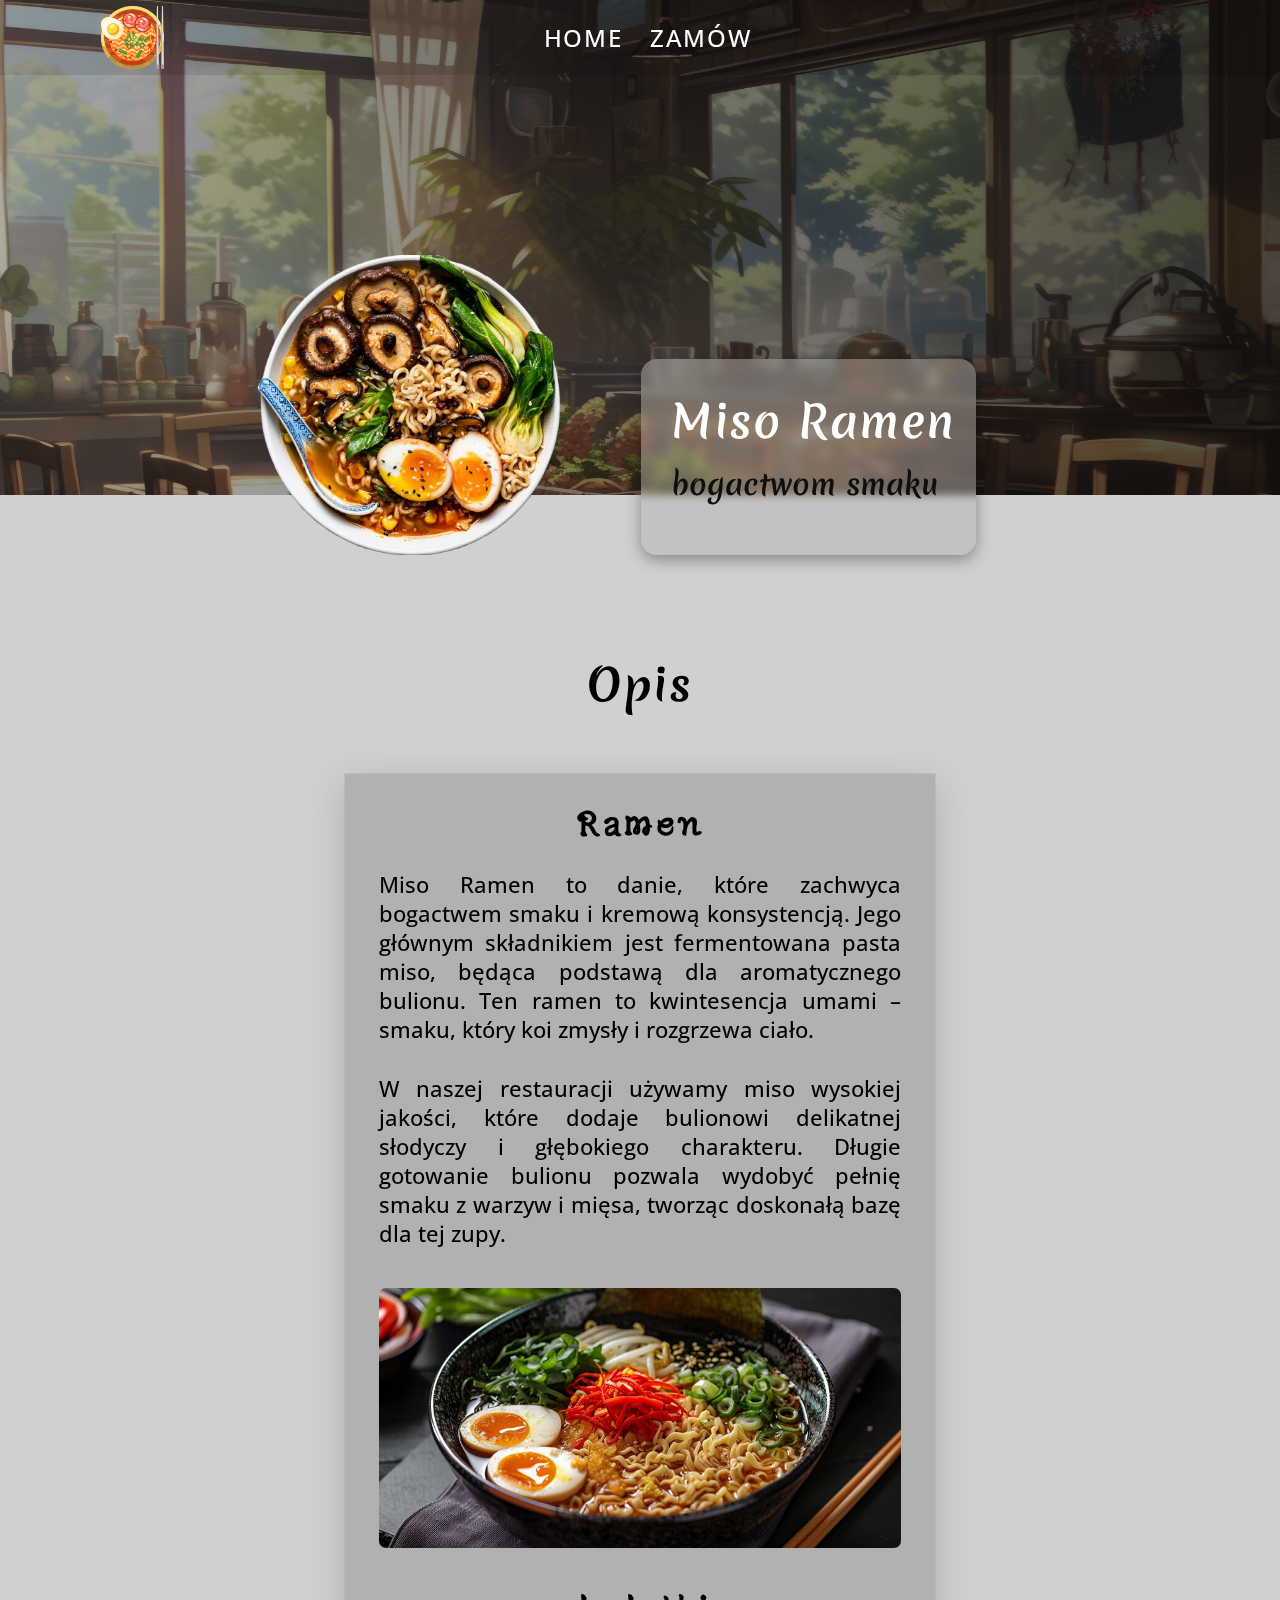
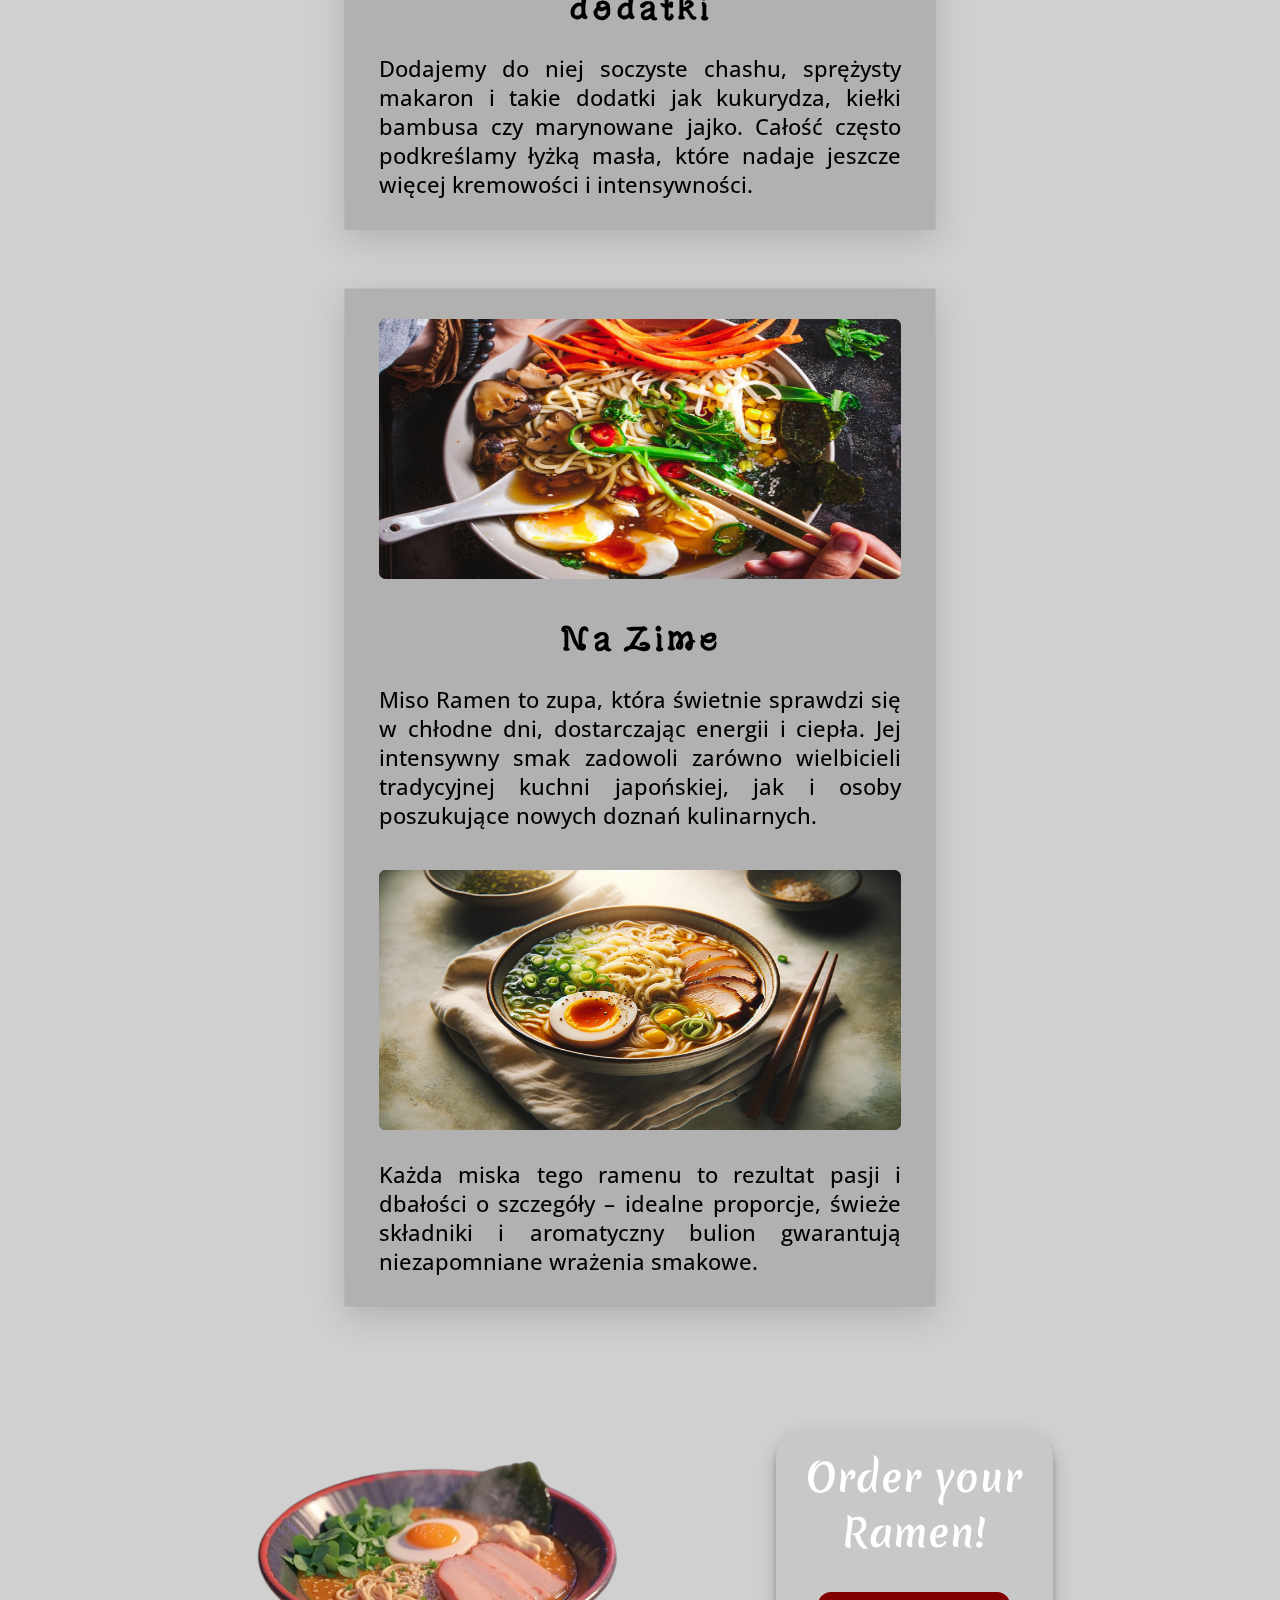
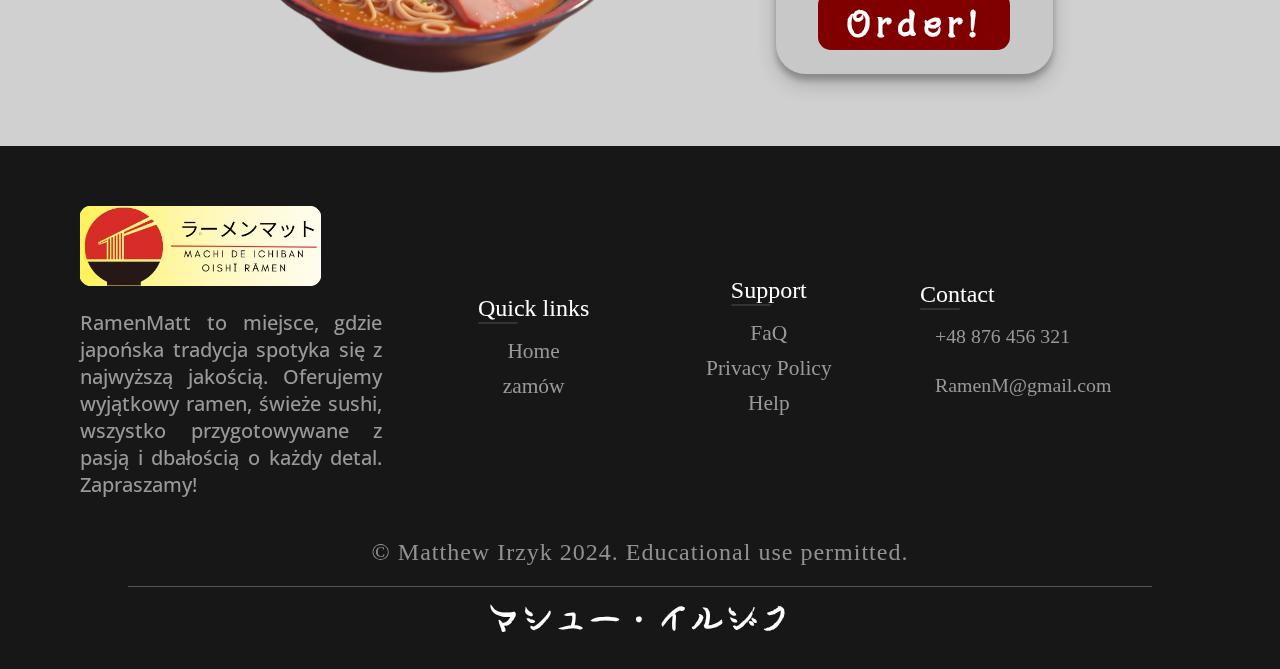
<file: jedzenie/miso-ramen.html>
<!DOCTYPE html>
<html lang="en">
<head>
    <meta charset="UTF-8">
    <meta name="viewport" content="width=device-width, initial-scale=1.0">
    <title>RamenMatt's Miso</title>
    <link rel="stylesheet" href="./css/style.css">
    <link rel="icon" href="./img/ramen.png" type="image/icon" >
    <link rel="preconnect" href="https://fonts.googleapis.com">
    <link rel="preconnect" href="https://fonts.gstatic.com" crossorigin>
    <link href="https://fonts.googleapis.com/css2?family=Open+Sans:ital,wght@0,300..800;1,300..800&display=swap" rel="stylesheet">
    <link rel="stylesheet" href="https://cdnjs.cloudflare.com/ajax/libs/font-awesome/6.4.0/css/all.min.css" integrity="sha512-iecdLmaskl7CVkqkXNQ/ZH/XLlvWZOJyj7Yy7tcenmpD1ypASozpmT/E0iPtmFIB46ZmdtAc9eNBvH0H/ZpiBw==" crossorigin="anonymous" referrerpolicy="no-referrer" />
    <link href="https://fonts.googleapis.com/css2?family=Merienda:wght@300..900&display=swap" rel="stylesheet">
    <link href="https://fonts.googleapis.com/css2?family=Yuji+Mai&display=swap" rel="stylesheet">
</head>
<body>
    <div class="container">
        <header>
            <div class="logo"><a href="#"><img src="./img/ramen.png" alt="ramenmatt"></a></div>
            <nav>
                <ul>
                    <li><a href="../restauracja.html" class="open-sans-tekstfml">home</a></li>
                    <li><a href="../zamowienia/zamoweinua.html" class="open-sans-tekstfml">zamów</a></li>
                </ul>
            </nav>
            <div class="social">
                <a href="#"><i class="fa-brands fa-instagram fa-2xl"></i></a>
                <a href="#"><i class="fa-brands fa-square-facebook fa-2xl"></i></a>
                <a href="#"><i class="fa-brands fa-square-twitter fa-2xl"></i></a>
            </div>
            <div class="menu-aftr">
                <span><i class="fa-solid fa-bars fa-2xl" style="color: #fff;"></i></span>
            </div>
        </header>
        <main>
            <section id="baner">
                <div class="baner-bck-img"></div>
                <div class="baner-place">
                    <div class="ramen-img">
                        <img src="./img/ramen's/miso/miso.png" alt="ramen">
                    </div>
                    <div class="ramen-text-to-img">
                        <h1 class="merienda-marker-regular">Miso Ramen</h1>
                        <p class="merienda-marker-regular">
                            bogactwom smaku
                        </p>
                    </div>
                </div>
            </section>
            <section id="opis-rmn">
                <div class="title-rm">
                    <h1 class="merienda-marker-regular">Opis</h1>
                </div>
                <div class="op-mn-place">
                    <div class="box">
                        <h1 class="yuji-mai-regular">Ramen</h1>
                        <p class="open-sans-tekstfml">
                            Miso Ramen to danie, które zachwyca bogactwem smaku i kremową konsystencją. 
                            Jego głównym składnikiem jest fermentowana pasta miso, będąca podstawą dla 
                            aromatycznego bulionu. Ten ramen to kwintesencja umami – smaku, który koi 
                            zmysły i rozgrzewa ciało.
                        </p>
                        <p class="open-sans-tekstfml">
                            W naszej restauracji używamy miso wysokiej jakości, które dodaje bulionowi delikatnej 
                            słodyczy i głębokiego charakteru. Długie gotowanie bulionu pozwala wydobyć pełnię smaku 
                            z warzyw i mięsa, tworząc doskonałą bazę dla tej zupy.
                        </p>
                        <img src="./img/ramen's/miso/miso-shiitake_preview.jpg" alt="ramen">
                        <h1 class="yuji-mai-regular">dodatki</h1>
                        <p class="open-sans-tekstfml">
                            Dodajemy do niej soczyste chashu, sprężysty makaron i takie dodatki jak kukurydza, kiełki 
                            bambusa czy marynowane jajko. Całość często podkreślamy łyżką masła, które nadaje 
                            jeszcze więcej kremowości i intensywności.
                        </p>
                    </div>
                    <div class="box">
                        <img src="./img/ramen's/miso/15b7e8b09686c9c332322fff24a73d82-content.jpg" alt="ramen">
                        <h1 class="yuji-mai-regular">Na Zime</h1>
                        <p class="open-sans-tekstfml">
                            Miso Ramen to zupa, która świetnie sprawdzi się w chłodne dni, dostarczając energii i
                             ciepła. Jej intensywny smak zadowoli zarówno wielbicieli tradycyjnej kuchni japońskiej, jak i osoby poszukujące nowych doznań kulinarnych.
                        </p>
                        <img src="./img/ramen's/miso/Ramen-z-Jajkiem.png" alt="ramen">
                        <p class="open-sans-tekstfml">
                            Każda miska tego ramenu to rezultat pasji i dbałości o szczegóły – idealne proporcje, świeże składniki i aromatyczny bulion gwarantują niezapomniane wrażenia smakowe.
                        </p>
                    </div>
                </div>
            </section>
            <!--<section id="paralax"></section>-->
            <section id="zamawianie">
                   <img src="./img/soup.png" alt="ramen">
                   <div class="text-ordr">
                    <div class="text-ordr-cont">
                        <h1 class="merienda-marker-regular">Order your <br>Ramen!</h1>
                        <a href="../zamowienia/zamoweinua.html" class="yuji-mai-regular">Order!</a>
                    </div>
                   </div>
            </section>
        </main>
        <footer>
            <div class="footer-cont">
                <div class="pctech-abt">
                    <img src="./img/logofoter.png" alt="ramen">
                    <p class="open-sans-tekstfml">
                        RamenMatt to miejsce, gdzie japońska tradycja spotyka się z najwyższą jakością. 
                        Oferujemy wyjątkowy ramen, świeże sushi, wszystko przygotowywane z pasją i dbałością o każdy detal. 
                        Zapraszamy!
                    </p>
                </div>
                <div class="linkshr">
                    <h2>Quick links <hr></h2>
                    <ul>
                        <li><a href="../restauracja.html">Home</a></li>
                        <li><a href="../zamowienia/zamoweinua.html">zamów</a></li>
                    </ul>
                </div>
                <div class="linkshr">
                    <h2>Support <hr></h2>
                    <ul>
                        <li><a href="#" target="_blank" rel="noopener noreferrer">FaQ</a></li>
                        <li><a href="#" target="_blank" rel="noopener noreferrer">Privacy Policy</a></li>
                        <li><a href="#" target="_blank" rel="noopener noreferrer">Help</a></li>
                    </ul>
                </div>
                <div class="contact">
                    <h2>Contact <hr></h2>
                    <ul class="info">
                        <li>
                            <span><i class="fa fa-phone" aria-hidden="true"></i></span>
                            <p><a href="tel:123123443">+48 876 456 321</a></p>
                        </li>
                        <li>
                            <span><i class="fa fa-envelope" aria-hidden="true"></i></span>
                            <p><a href="mailto: RamenM@gmail.com">RamenM@gmail.com</a></p>
                        </li>
                    </ul>
                </div>
            </div>
        </footer>
        <div class="copyright">
            <p>&#169; Matthew Irzyk 2024. Educational use permitted.</p>
        </div>
        <div class="good-bye">
            <span class="line-gd"></span>
            <h2 class="yuji-mai-regular showup">マシュー・イルジク</h2>
        </div>
    </div>
    <script>
        menuShw = document.querySelector(".menu-aftr");
        menuShw.onclick = function() {
            navbr = document.querySelector("nav");
            navbr.classList.toggle("active");
        };

        window.addEventListener("scroll", function() {
            var heder = document.querySelector("header");
            var scrollPosition = window.scrollY;
            
                if (scrollPosition > 70) {
                    heder.classList.add("color-header");
                } else {
                    heder.classList.remove("color-header");
                }
            });
</script>
</body>
</html>
</file>
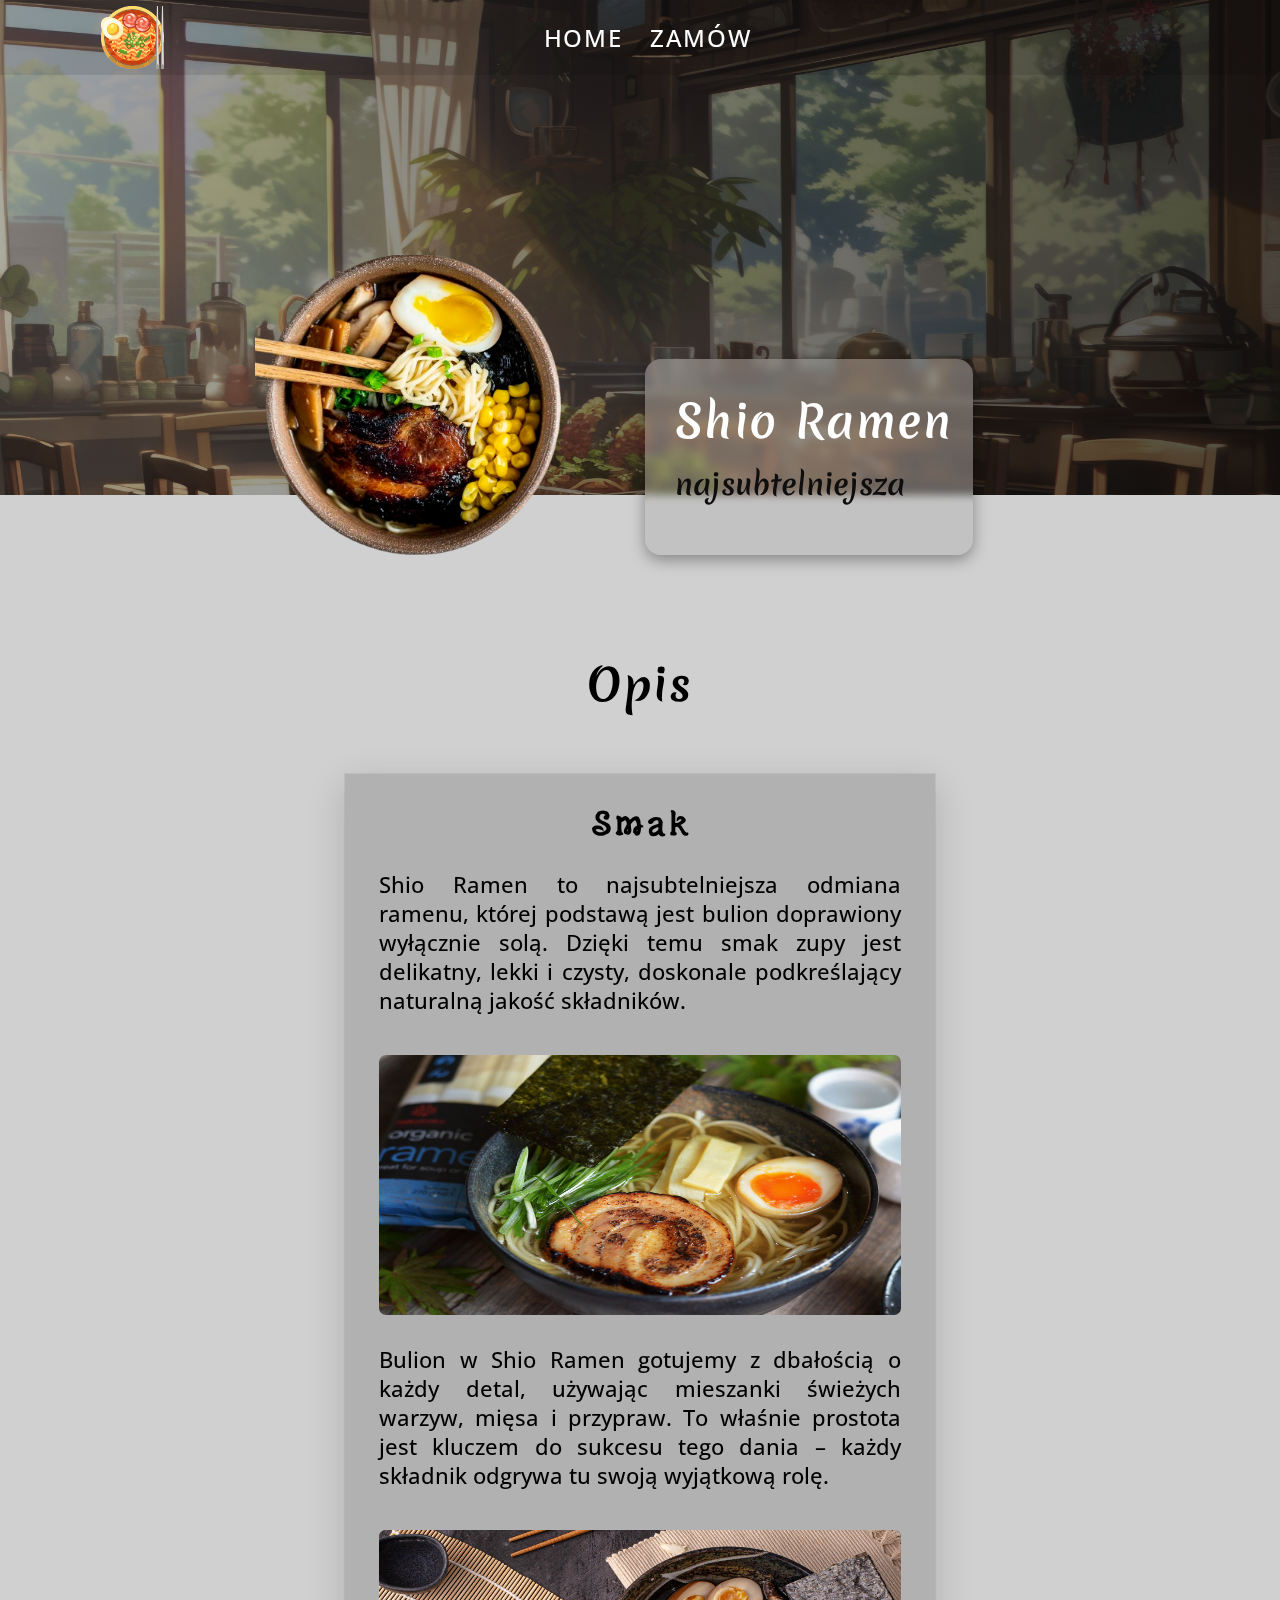
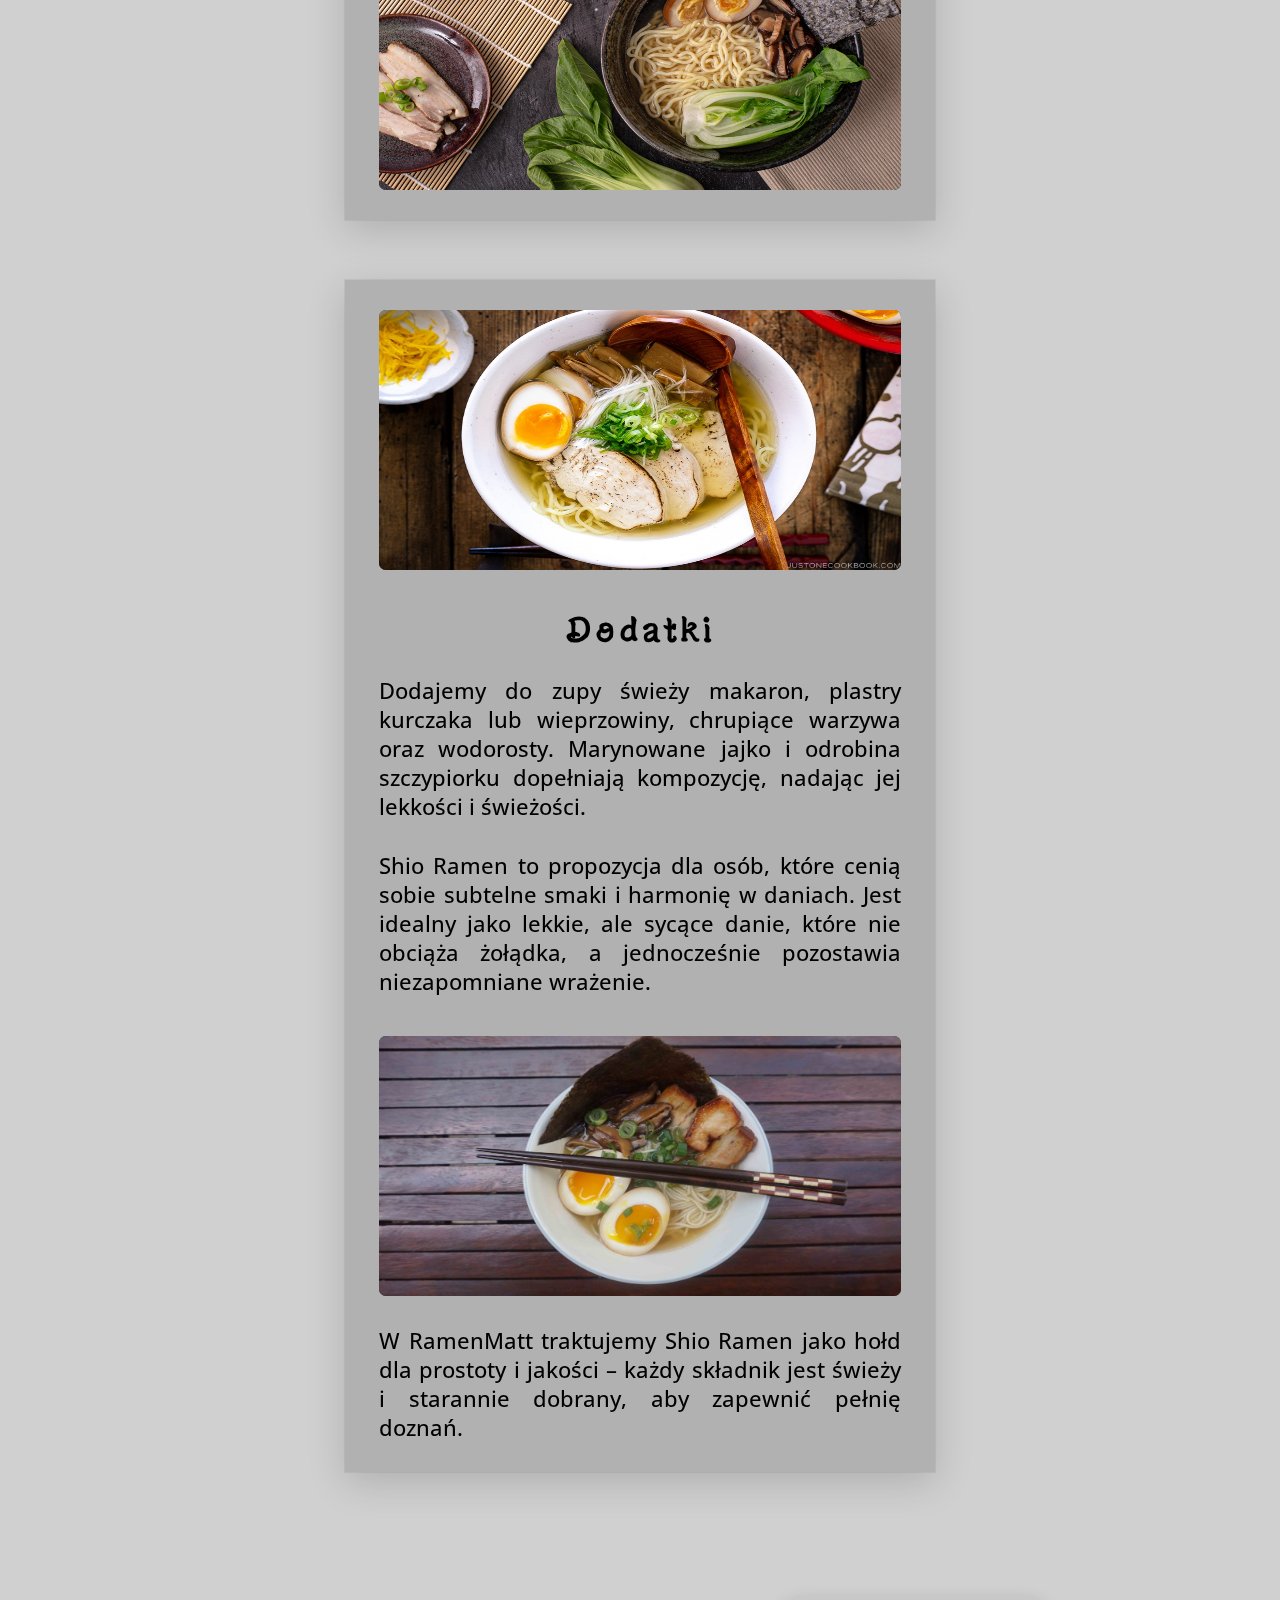
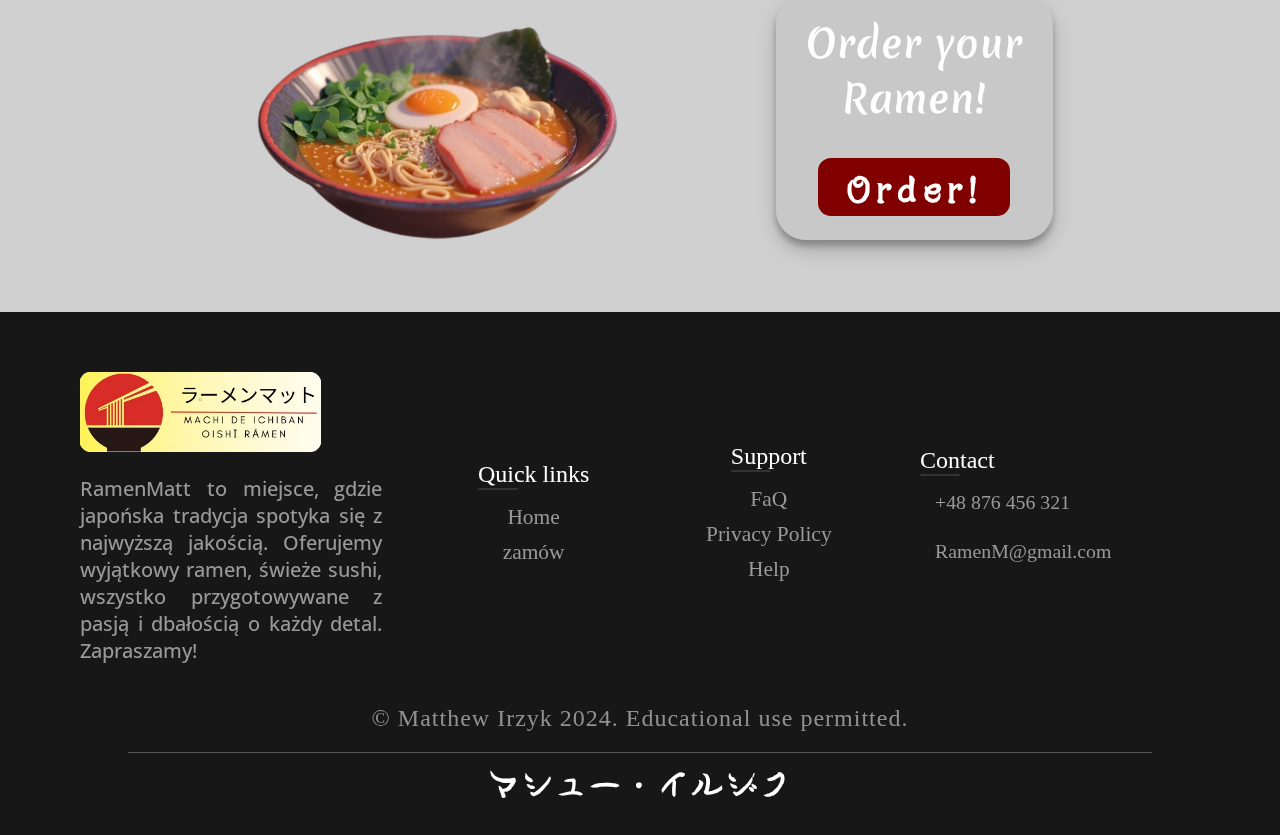
<file: jedzenie/shio-ramen.html>
<!DOCTYPE html>
<html lang="en">
<head>
    <meta charset="UTF-8">
    <meta name="viewport" content="width=device-width, initial-scale=1.0">
    <title>RamenMatt's Shio</title>
    <link rel="stylesheet" href="./css/style.css">
    <link rel="icon" href="./img/ramen.png" type="image/icon" >
    <link rel="preconnect" href="https://fonts.googleapis.com">
    <link rel="preconnect" href="https://fonts.gstatic.com" crossorigin>
    <link href="https://fonts.googleapis.com/css2?family=Open+Sans:ital,wght@0,300..800;1,300..800&display=swap" rel="stylesheet">
    <link rel="stylesheet" href="https://cdnjs.cloudflare.com/ajax/libs/font-awesome/6.4.0/css/all.min.css" integrity="sha512-iecdLmaskl7CVkqkXNQ/ZH/XLlvWZOJyj7Yy7tcenmpD1ypASozpmT/E0iPtmFIB46ZmdtAc9eNBvH0H/ZpiBw==" crossorigin="anonymous" referrerpolicy="no-referrer" />
    <link href="https://fonts.googleapis.com/css2?family=Merienda:wght@300..900&display=swap" rel="stylesheet">
    <link href="https://fonts.googleapis.com/css2?family=Yuji+Mai&display=swap" rel="stylesheet">
</head>
<body>
    <div class="container">
        <header>
            <div class="logo"><a href="#"><img src="./img/ramen.png" alt="ramenmatt"></a></div>
            <nav>
                <ul>
                    <li><a href="../restauracja.html" class="open-sans-tekstfml">home</a></li>
                    <li><a href="../zamowienia/zamoweinua.html" class="open-sans-tekstfml">zamów</a></li>
                </ul>
            </nav>
            <div class="social">
                <a href="#"><i class="fa-brands fa-instagram fa-2xl"></i></a>
                <a href="#"><i class="fa-brands fa-square-facebook fa-2xl"></i></a>
                <a href="#"><i class="fa-brands fa-square-twitter fa-2xl"></i></a>
            </div>
            <div class="menu-aftr">
                <span><i class="fa-solid fa-bars fa-2xl" style="color: #fff;"></i></span>
            </div>
        </header>
        <main>
            <section id="baner">
                <div class="baner-bck-img"></div>
                <div class="baner-place">
                    <div class="ramen-img">
                        <img src="./img/ramen's/shio/shinorm.png" alt="ramen">
                    </div>
                    <div class="ramen-text-to-img">
                        <h1 class="merienda-marker-regular">Shio Ramen</h1>
                        <p class="merienda-marker-regular">
                            najsubtelniejsza
                        </p>
                    </div>
                </div>
            </section>
            <section id="opis-rmn">
                <div class="title-rm">
                    <h1 class="merienda-marker-regular">Opis</h1>
                </div>
                <div class="op-mn-place">
                    <div class="box">
                        <h1 class="yuji-mai-regular">Smak</h1>
                        <p class="open-sans-tekstfml">
                            Shio Ramen to najsubtelniejsza odmiana ramenu, której podstawą jest bulion 
                            doprawiony wyłącznie solą. Dzięki temu smak zupy jest delikatny, lekki i czysty, 
                            doskonale podkreślający naturalną jakość składników.
                        </p>
                        <img src="./img/ramen's/shio/R02845-Yuzu-Shio-Pork-Ramen.jpg" alt="ramen">
                        <p class="open-sans-tekstfml">
                            Bulion w Shio Ramen gotujemy z dbałością o każdy detal, używając mieszanki świeżych warzyw, mięsa i przypraw. 
                            To właśnie prostota jest kluczem do sukcesu tego dania – każdy składnik odgrywa tu swoją wyjątkową rolę.
                        </p>
                        <img src="./img/ramen's/shio/017f932d-f612-d112-d718-5be7cdaddd2a.jpg" alt="ramen">
                    </div>
                    <div class="box">
                        <img src="./img/ramen's/shio/Shio-Ramen-9514-I-1.jpg" alt="ramen">
                        <h1 class="yuji-mai-regular">Dodatki</h1>
                        <p class="open-sans-tekstfml">
                            Dodajemy do zupy świeży makaron, plastry kurczaka lub wieprzowiny, chrupiące warzywa oraz wodorosty. 
                            Marynowane jajko i odrobina szczypiorku dopełniają kompozycję, nadając jej lekkości i świeżości.
                        </p>
                        <p class="open-sans-tekstfml">
                            Shio Ramen to propozycja dla osób, które cenią sobie subtelne smaki i harmonię w daniach.
                             Jest idealny jako lekkie, ale sycące danie, które nie obciąża żołądka,
                              a jednocześnie pozostawia niezapomniane wrażenie.
                        </p>
                        <img src="./img/ramen's/shio/shioramen1-1170x657.jpg" alt="ramen">
                        <p class="open-sans-tekstfml">
                            W RamenMatt traktujemy Shio Ramen jako hołd dla prostoty i jakości – każdy składnik jest świeży i starannie dobrany, aby zapewnić pełnię doznań.
                        </p>
                    </div>
                </div>
            </section>
            <!--<section id="paralax"></section>-->
            <section id="zamawianie">
                   <img src="./img/soup.png" alt="ramen">
                   <div class="text-ordr">
                    <div class="text-ordr-cont">
                        <h1 class="merienda-marker-regular">Order your <br>Ramen!</h1>
                        <a href="../zamowienia/zamoweinua.html" class="yuji-mai-regular">Order!</a>
                    </div>
                   </div>
            </section>
        </main>
        <footer>
            <div class="footer-cont">
                <div class="pctech-abt">
                    <img src="./img/logofoter.png" alt="ramen">
                    <p class="open-sans-tekstfml">
                        RamenMatt to miejsce, gdzie japońska tradycja spotyka się z najwyższą jakością. 
                        Oferujemy wyjątkowy ramen, świeże sushi, wszystko przygotowywane z pasją i dbałością o każdy detal. 
                        Zapraszamy!
                    </p>
                </div>
                <div class="linkshr">
                    <h2>Quick links <hr></h2>
                    <ul>
                        <li><a href="../restauracja.html">Home</a></li>
                        <li><a href="../zamowienia/zamoweinua.html">zamów</a></li>
                    </ul>
                </div>
                <div class="linkshr">
                    <h2>Support <hr></h2>
                    <ul>
                        <li><a href="#" target="_blank" rel="noopener noreferrer">FaQ</a></li>
                        <li><a href="#" target="_blank" rel="noopener noreferrer">Privacy Policy</a></li>
                        <li><a href="#" target="_blank" rel="noopener noreferrer">Help</a></li>
                    </ul>
                </div>
                <div class="contact">
                    <h2>Contact <hr></h2>
                    <ul class="info">
                        <li>
                            <span><i class="fa fa-phone" aria-hidden="true"></i></span>
                            <p><a href="tel:123123443">+48 876 456 321</a></p>
                        </li>
                        <li>
                            <span><i class="fa fa-envelope" aria-hidden="true"></i></span>
                            <p><a href="mailto: RamenM@gmail.com">RamenM@gmail.com</a></p>
                        </li>
                    </ul>
                </div>
            </div>
        </footer>
        <div class="copyright">
            <p>&#169; Matthew Irzyk 2024. Educational use permitted.</p>
        </div>
        <div class="good-bye">
            <span class="line-gd"></span>
            <h2 class="yuji-mai-regular showup">マシュー・イルジク</h2>
        </div>
    </div>
    <script>
        menuShw = document.querySelector(".menu-aftr");
        menuShw.onclick = function() {
            navbr = document.querySelector("nav");
            navbr.classList.toggle("active");
        };

        window.addEventListener("scroll", function() {
            var heder = document.querySelector("header");
            var scrollPosition = window.scrollY;
            
                if (scrollPosition > 70) {
                    heder.classList.add("color-header");
                } else {
                    heder.classList.remove("color-header");
                }
            });
</script>
</body>
</html>
</file>
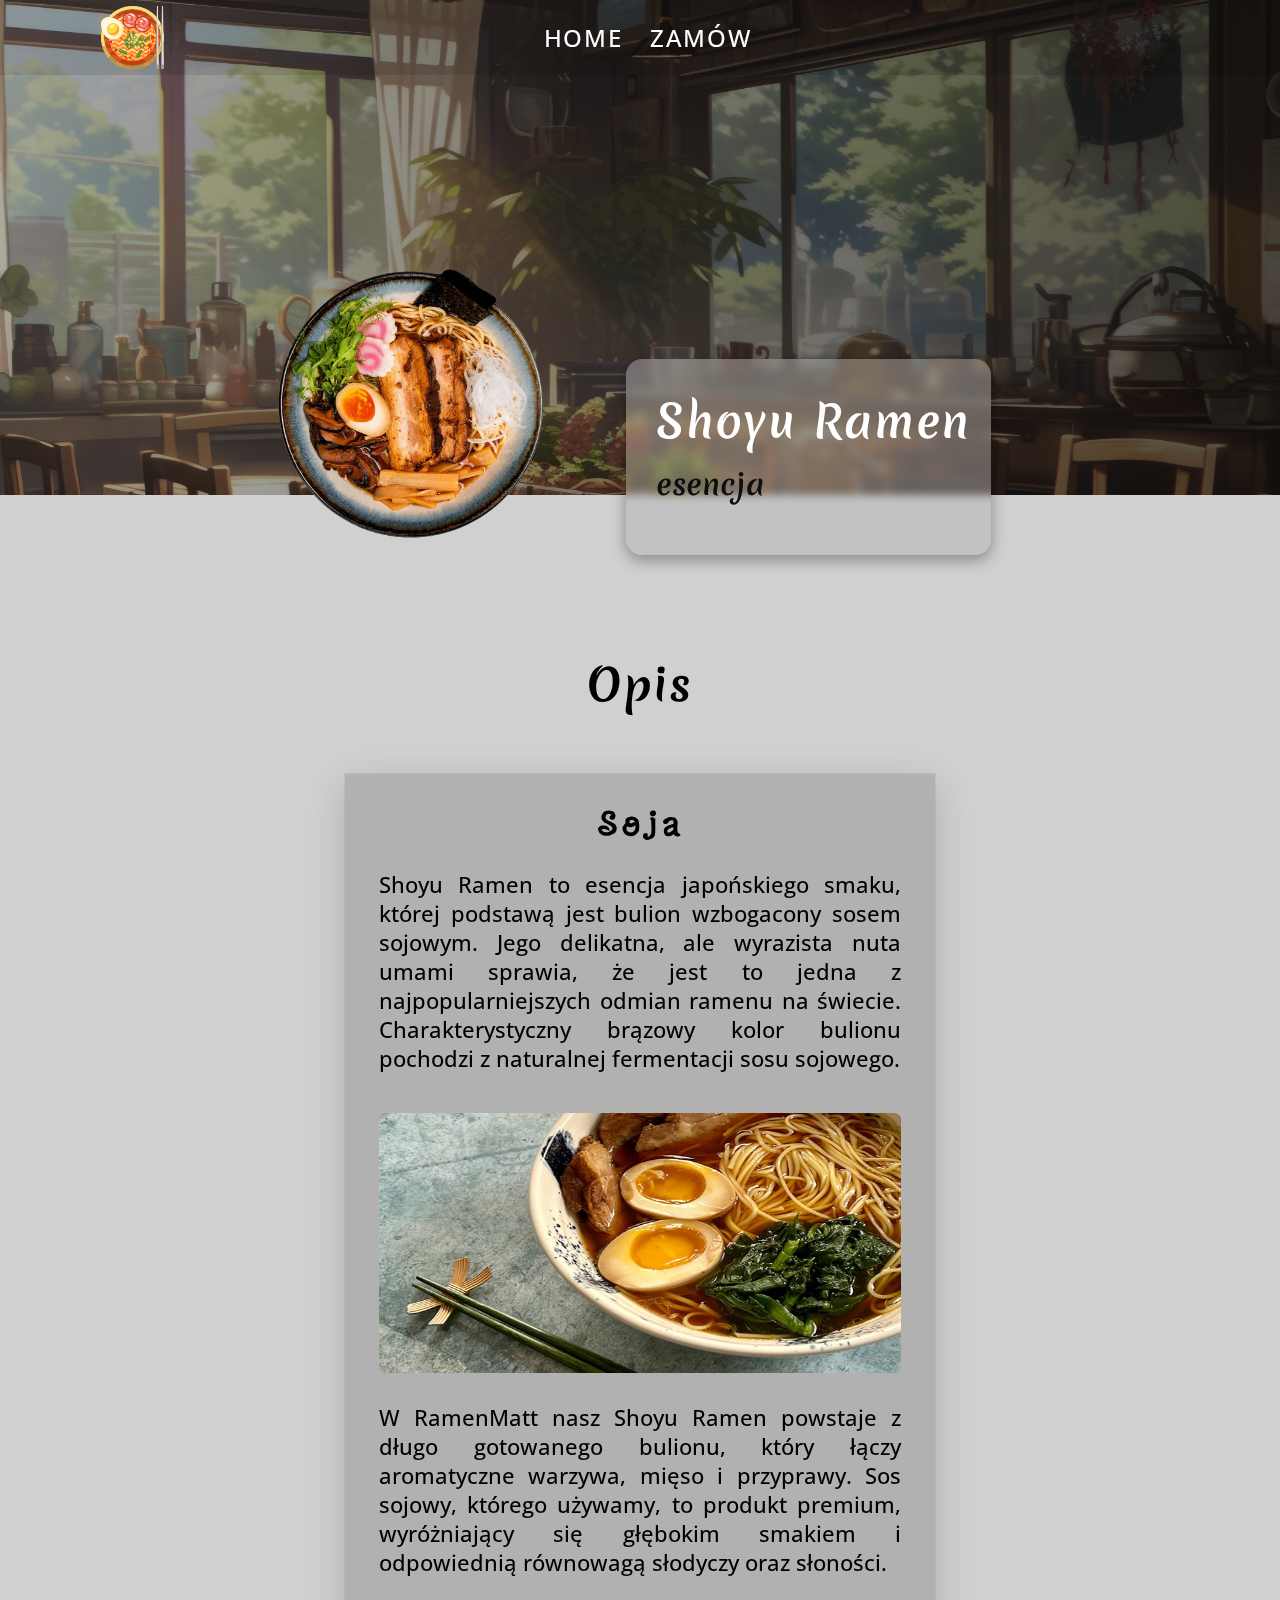
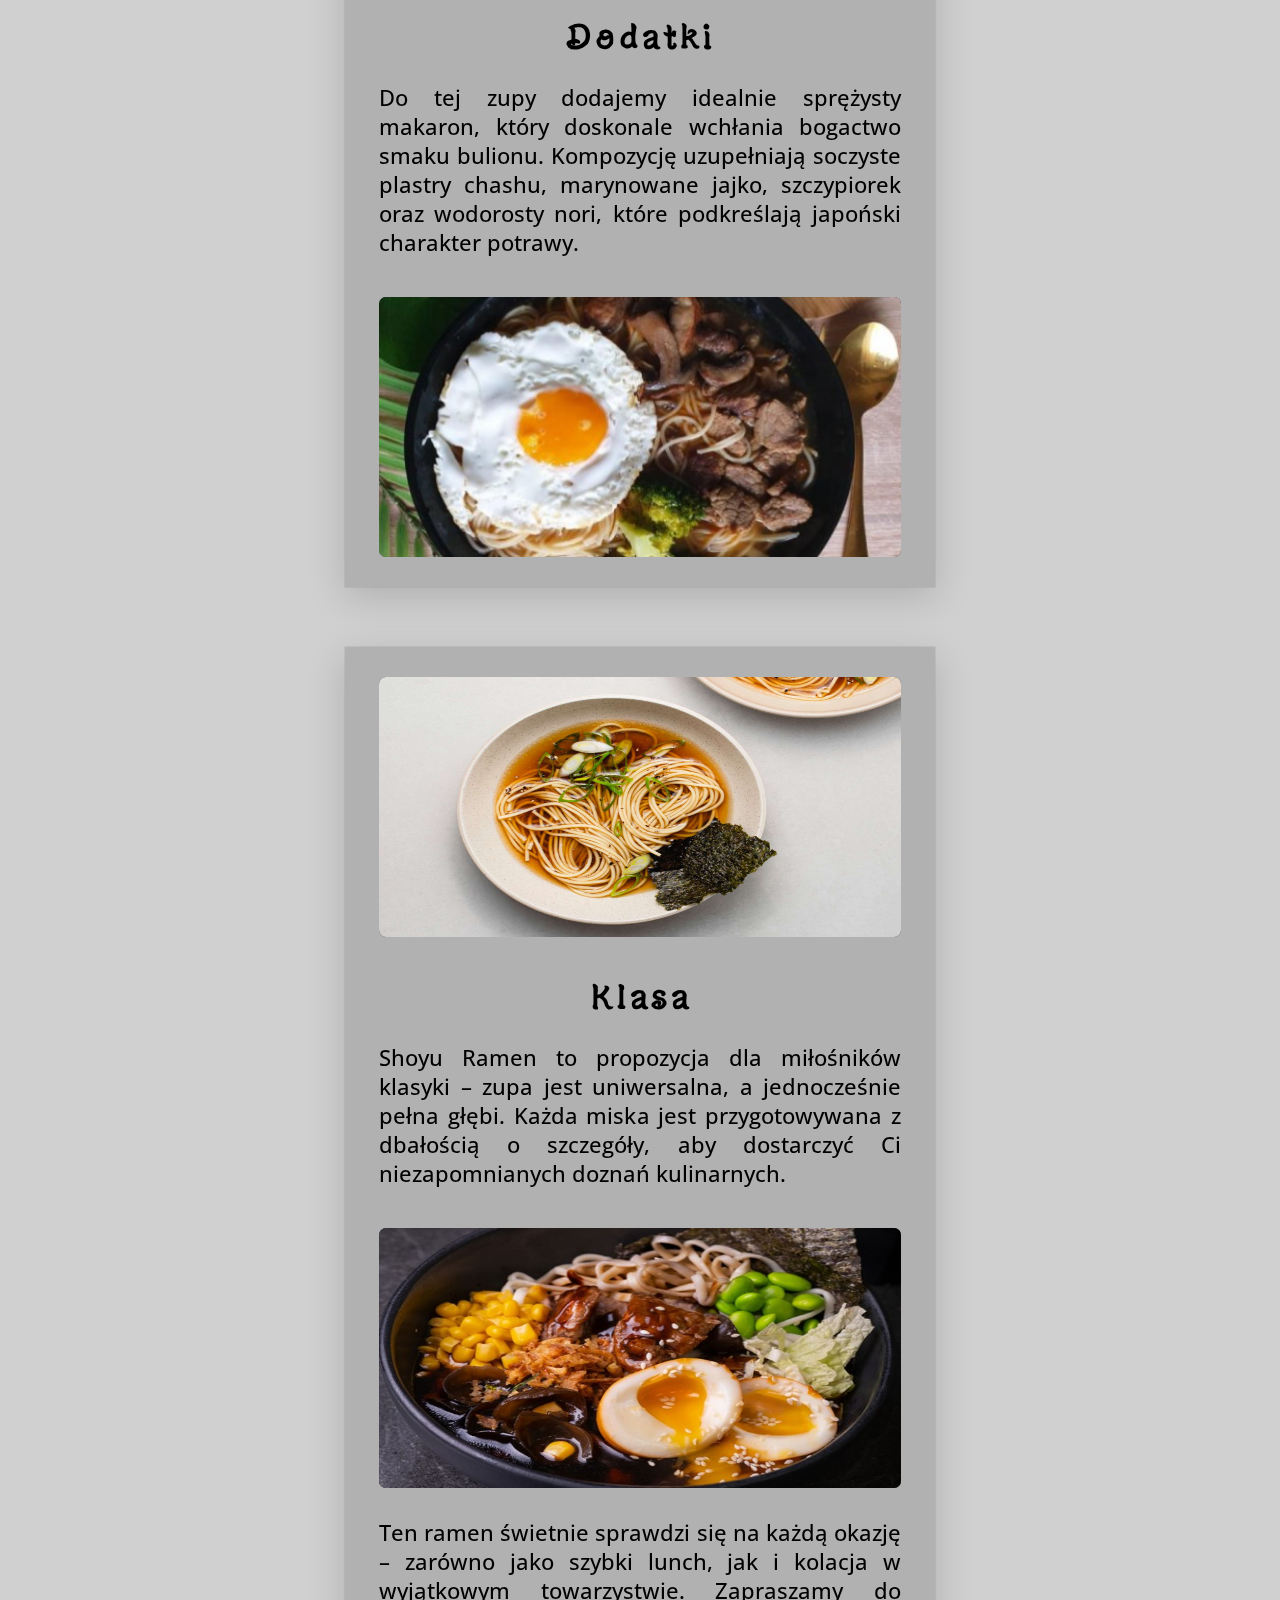
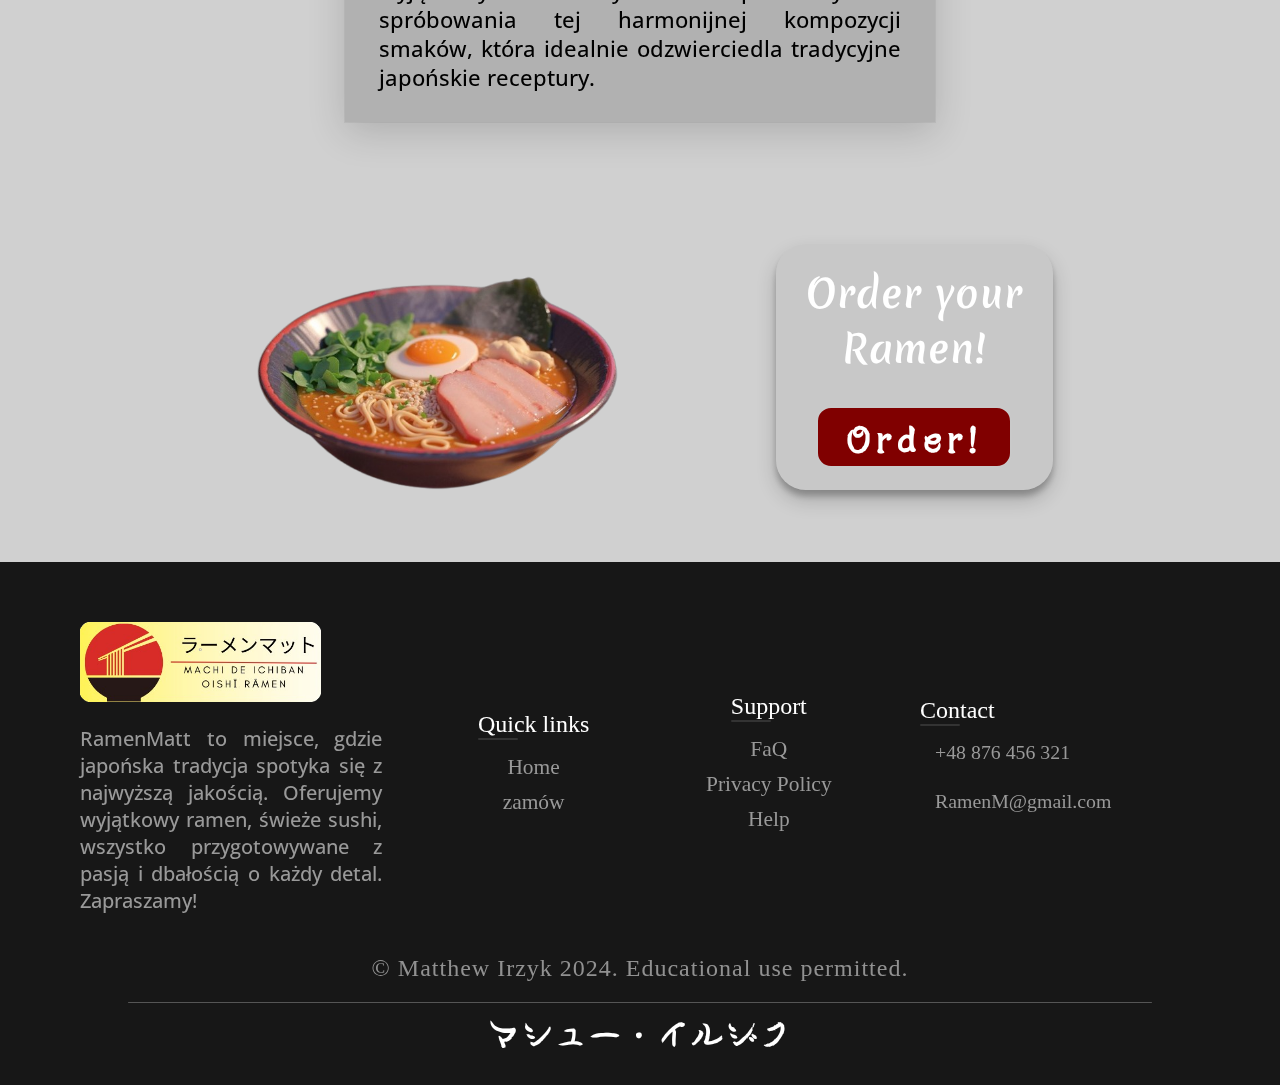
<file: jedzenie/shoyu-ramen.html>
<!DOCTYPE html>
<html lang="en">
<head>
    <meta charset="UTF-8">
    <meta name="viewport" content="width=device-width, initial-scale=1.0">
    <title>RamenMatt's Shoyu</title>
    <link rel="stylesheet" href="./css/style.css">
    <link rel="icon" href="./img/ramen.png" type="image/icon" >
    <link rel="preconnect" href="https://fonts.googleapis.com">
    <link rel="preconnect" href="https://fonts.gstatic.com" crossorigin>
    <link href="https://fonts.googleapis.com/css2?family=Open+Sans:ital,wght@0,300..800;1,300..800&display=swap" rel="stylesheet">
    <link rel="stylesheet" href="https://cdnjs.cloudflare.com/ajax/libs/font-awesome/6.4.0/css/all.min.css" integrity="sha512-iecdLmaskl7CVkqkXNQ/ZH/XLlvWZOJyj7Yy7tcenmpD1ypASozpmT/E0iPtmFIB46ZmdtAc9eNBvH0H/ZpiBw==" crossorigin="anonymous" referrerpolicy="no-referrer" />
    <link href="https://fonts.googleapis.com/css2?family=Merienda:wght@300..900&display=swap" rel="stylesheet">
    <link href="https://fonts.googleapis.com/css2?family=Yuji+Mai&display=swap" rel="stylesheet">
</head>
<body>
    <div class="container">
        <header>
            <div class="logo"><a href="#"><img src="./img/ramen.png" alt="ramenmatt"></a></div>
            <nav>
                <ul>
                    <li><a href="../restauracja.html" class="open-sans-tekstfml">home</a></li>
                    <li><a href="../zamowienia/zamoweinua.html" class="open-sans-tekstfml">zamów</a></li>
                </ul>
            </nav>
            <div class="social">
                <a href="#"><i class="fa-brands fa-instagram fa-2xl"></i></a>
                <a href="#"><i class="fa-brands fa-square-facebook fa-2xl"></i></a>
                <a href="#"><i class="fa-brands fa-square-twitter fa-2xl"></i></a>
            </div>
            <div class="menu-aftr">
                <span><i class="fa-solid fa-bars fa-2xl" style="color: #fff;"></i></span>
            </div>
        </header>
        <main>
            <section id="baner">
                <div class="baner-bck-img"></div>
                <div class="baner-place">
                    <div class="ramen-img">
                        <img src="./img/ramen's/shyo/shoubg.png" alt="ramen">
                    </div>
                    <div class="ramen-text-to-img">
                        <h1 class="merienda-marker-regular">Shoyu Ramen</h1>
                        <p class="merienda-marker-regular">
                            esencja
                        </p>
                    </div>
                </div>
            </section>
            <section id="opis-rmn">
                <div class="title-rm">
                    <h1 class="merienda-marker-regular">Opis</h1>
                </div>
                <div class="op-mn-place">
                    <div class="box">
                        <h1 class="yuji-mai-regular">Soja</h1>
                        <p class="open-sans-tekstfml">
                            Shoyu Ramen to esencja japońskiego smaku, której podstawą jest bulion wzbogacony sosem sojowym. 
                            Jego delikatna, ale wyrazista nuta umami sprawia, że jest to jedna z najpopularniejszych 
                            odmian ramenu na świecie. Charakterystyczny brązowy kolor bulionu pochodzi z naturalnej fermentacji sosu sojowego.
                        </p>
                        <img src="./img/ramen's/shyo/NOUILLES-RAMEN-AU-SOJA.jpg" alt="ramen">
                        <p class="open-sans-tekstfml">
                            W RamenMatt nasz Shoyu Ramen powstaje z długo gotowanego bulionu, który łączy 
                            aromatyczne warzywa, mięso i przyprawy. Sos sojowy, którego używamy, to produkt 
                            premium, wyróżniający się głębokim smakiem i odpowiednią równowagą słodyczy oraz 
                            słoności.
                        </p>
                        <h1 class="yuji-mai-regular">Dodatki</h1>
                        <p class="open-sans-tekstfml">
                            Do tej zupy dodajemy idealnie sprężysty makaron, który doskonale wchłania bogactwo smaku bulionu. 
                            Kompozycję uzupełniają soczyste plastry chashu, marynowane jajko, szczypiorek oraz
                            wodorosty nori, które podkreślają japoński charakter potrawy.
                        </p>
                        <img src="./img/ramen's/shyo/spicy-beef-shoyu-ramen-recipe-main-photo.jpg" alt="ramen">
                    </div>
                    <div class="box">
                        <img src="./img/ramen's/shyo/quick-shoyu-ramen-2031288-hero-01-c1f652d8d2bd4f25b32a3f4d6e6d8b37.jpg" alt="ramen">
                        <h1 class="yuji-mai-regular">Klasa</h1>
                        <p class="open-sans-tekstfml">
                            Shoyu Ramen to propozycja dla miłośników klasyki – zupa jest uniwersalna, 
                            a jednocześnie pełna głębi. Każda miska jest przygotowywana z dbałością o 
                            szczegóły, aby dostarczyć Ci niezapomnianych doznań kulinarnych.
                        </p>
                        <img src="./img/ramen's/shyo/Shoyu-ramen-with-chicken.jpg" alt="ramen">
                        <p class="open-sans-tekstfml">
                            Ten ramen świetnie sprawdzi się na każdą okazję – zarówno jako szybki lunch, jak i kolacja 
                            w wyjątkowym towarzystwie. Zapraszamy do spróbowania tej harmonijnej kompozycji 
                            smaków, która idealnie odzwierciedla tradycyjne japońskie receptury.
                        </p>
                    </div>
                </div>
            </section>
            <!--<section id="paralax"></section>-->
            <section id="zamawianie">
                   <img src="./img/soup.png" alt="ramen">
                   <div class="text-ordr">
                    <div class="text-ordr-cont">
                        <h1 class="merienda-marker-regular">Order your <br>Ramen!</h1>
                        <a href="../zamowienia/zamoweinua.html" class="yuji-mai-regular">Order!</a>
                    </div>
                   </div>
            </section>
        </main>
        <footer>
            <div class="footer-cont">
                <div class="pctech-abt">
                    <img src="./img/logofoter.png" alt="ramen">
                    <p class="open-sans-tekstfml">
                        RamenMatt to miejsce, gdzie japońska tradycja spotyka się z najwyższą jakością. 
                        Oferujemy wyjątkowy ramen, świeże sushi, wszystko przygotowywane z pasją i dbałością o każdy detal. 
                        Zapraszamy!
                    </p>
                </div>
                <div class="linkshr">
                    <h2>Quick links <hr></h2>
                    <ul>
                        <li><a href="../restauracja.html">Home</a></li>
                        <li><a href="../zamowienia/zamoweinua.html">zamów</a></li>
                    </ul>
                </div>
                <div class="linkshr">
                    <h2>Support <hr></h2>
                    <ul>
                        <li><a href="#" target="_blank" rel="noopener noreferrer">FaQ</a></li>
                        <li><a href="#" target="_blank" rel="noopener noreferrer">Privacy Policy</a></li>
                        <li><a href="#" target="_blank" rel="noopener noreferrer">Help</a></li>
                    </ul>
                </div>
                <div class="contact">
                    <h2>Contact <hr></h2>
                    <ul class="info">
                        <li>
                            <span><i class="fa fa-phone" aria-hidden="true"></i></span>
                            <p><a href="tel:123123443">+48 876 456 321</a></p>
                        </li>
                        <li>
                            <span><i class="fa fa-envelope" aria-hidden="true"></i></span>
                            <p><a href="mailto: RamenM@gmail.com">RamenM@gmail.com</a></p>
                        </li>
                    </ul>
                </div>
            </div>
        </footer>
        <div class="copyright">
            <p>&#169; Matthew Irzyk 2024. Educational use permitted.</p>
        </div>
        <div class="good-bye">
            <span class="line-gd"></span>
            <h2 class="yuji-mai-regular showup">マシュー・イルジク</h2>
        </div>
    </div>
    <script>
        menuShw = document.querySelector(".menu-aftr");
        menuShw.onclick = function() {
            navbr = document.querySelector("nav");
            navbr.classList.toggle("active");
        };

        window.addEventListener("scroll", function() {
            var heder = document.querySelector("header");
            var scrollPosition = window.scrollY;
            
                if (scrollPosition > 70) {
                    heder.classList.add("color-header");
                } else {
                    heder.classList.remove("color-header");
                }
            });
</script>
</body>
</html>
</file>
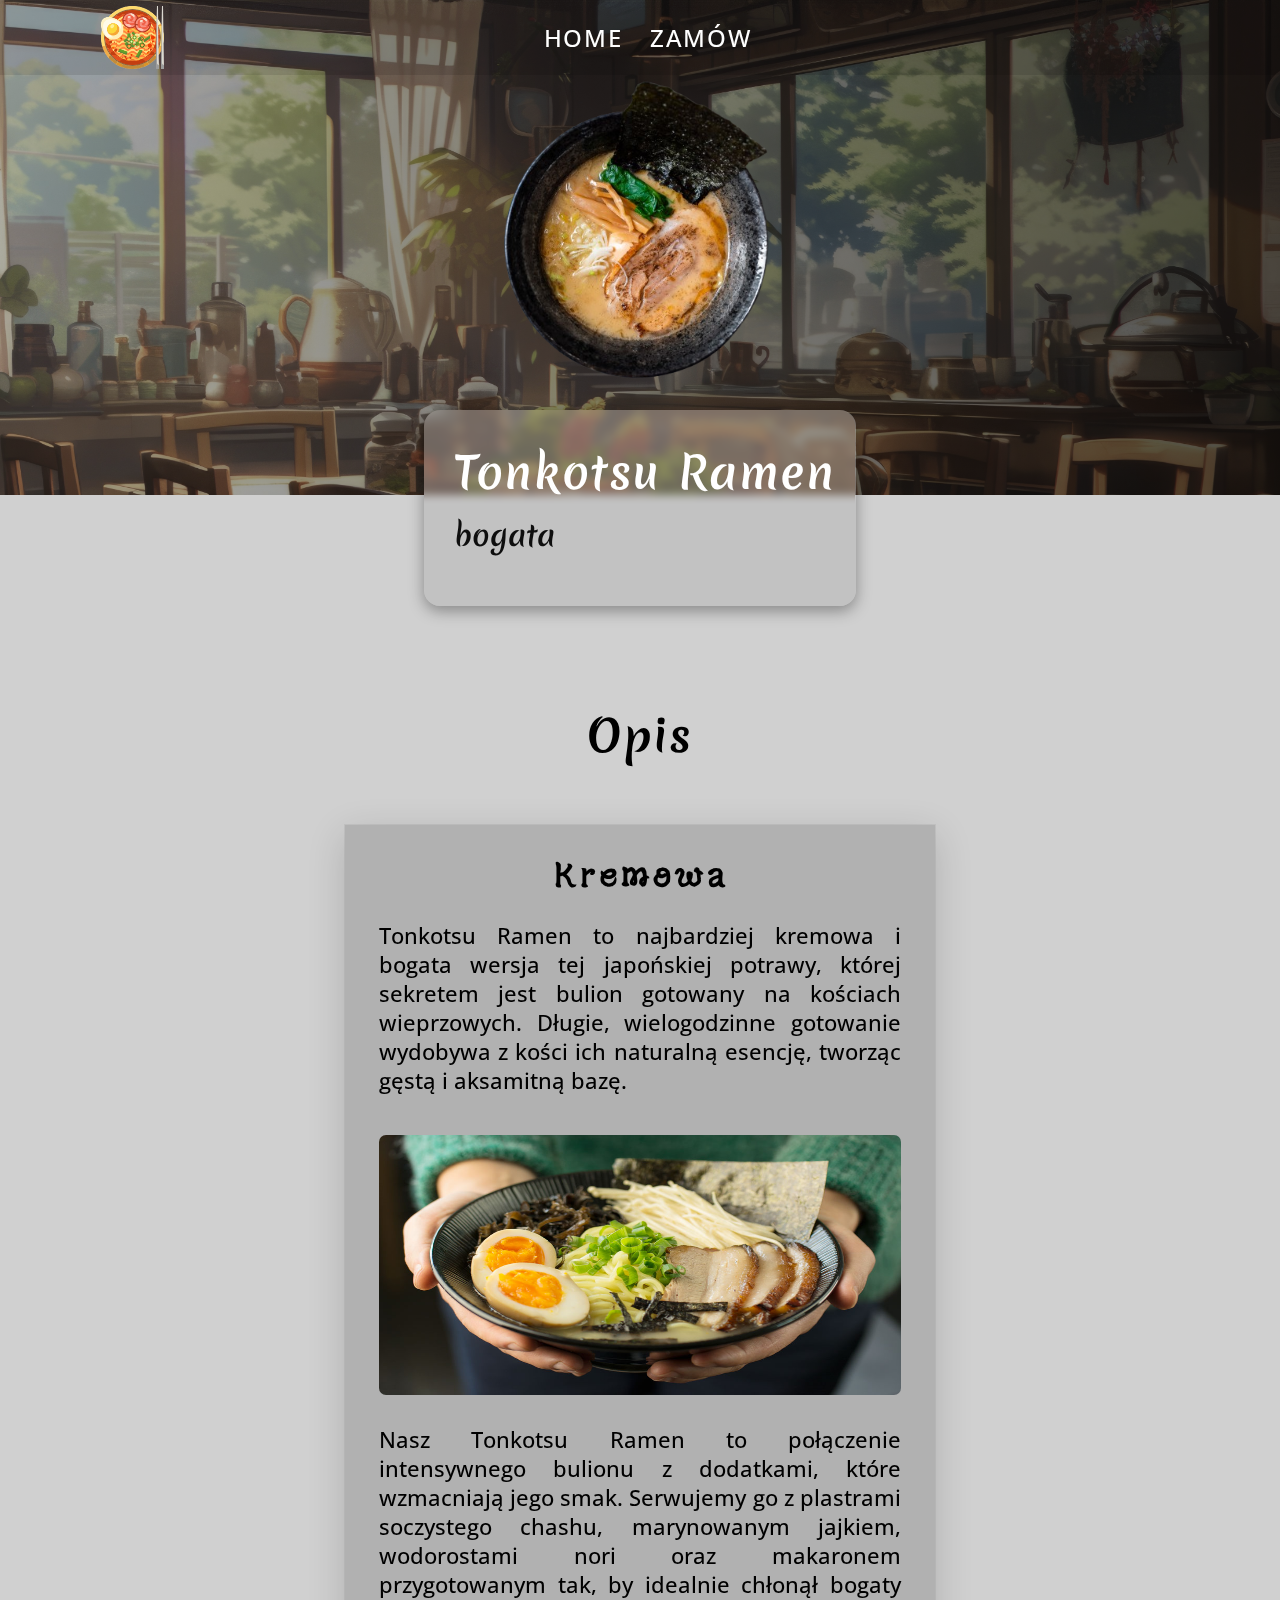
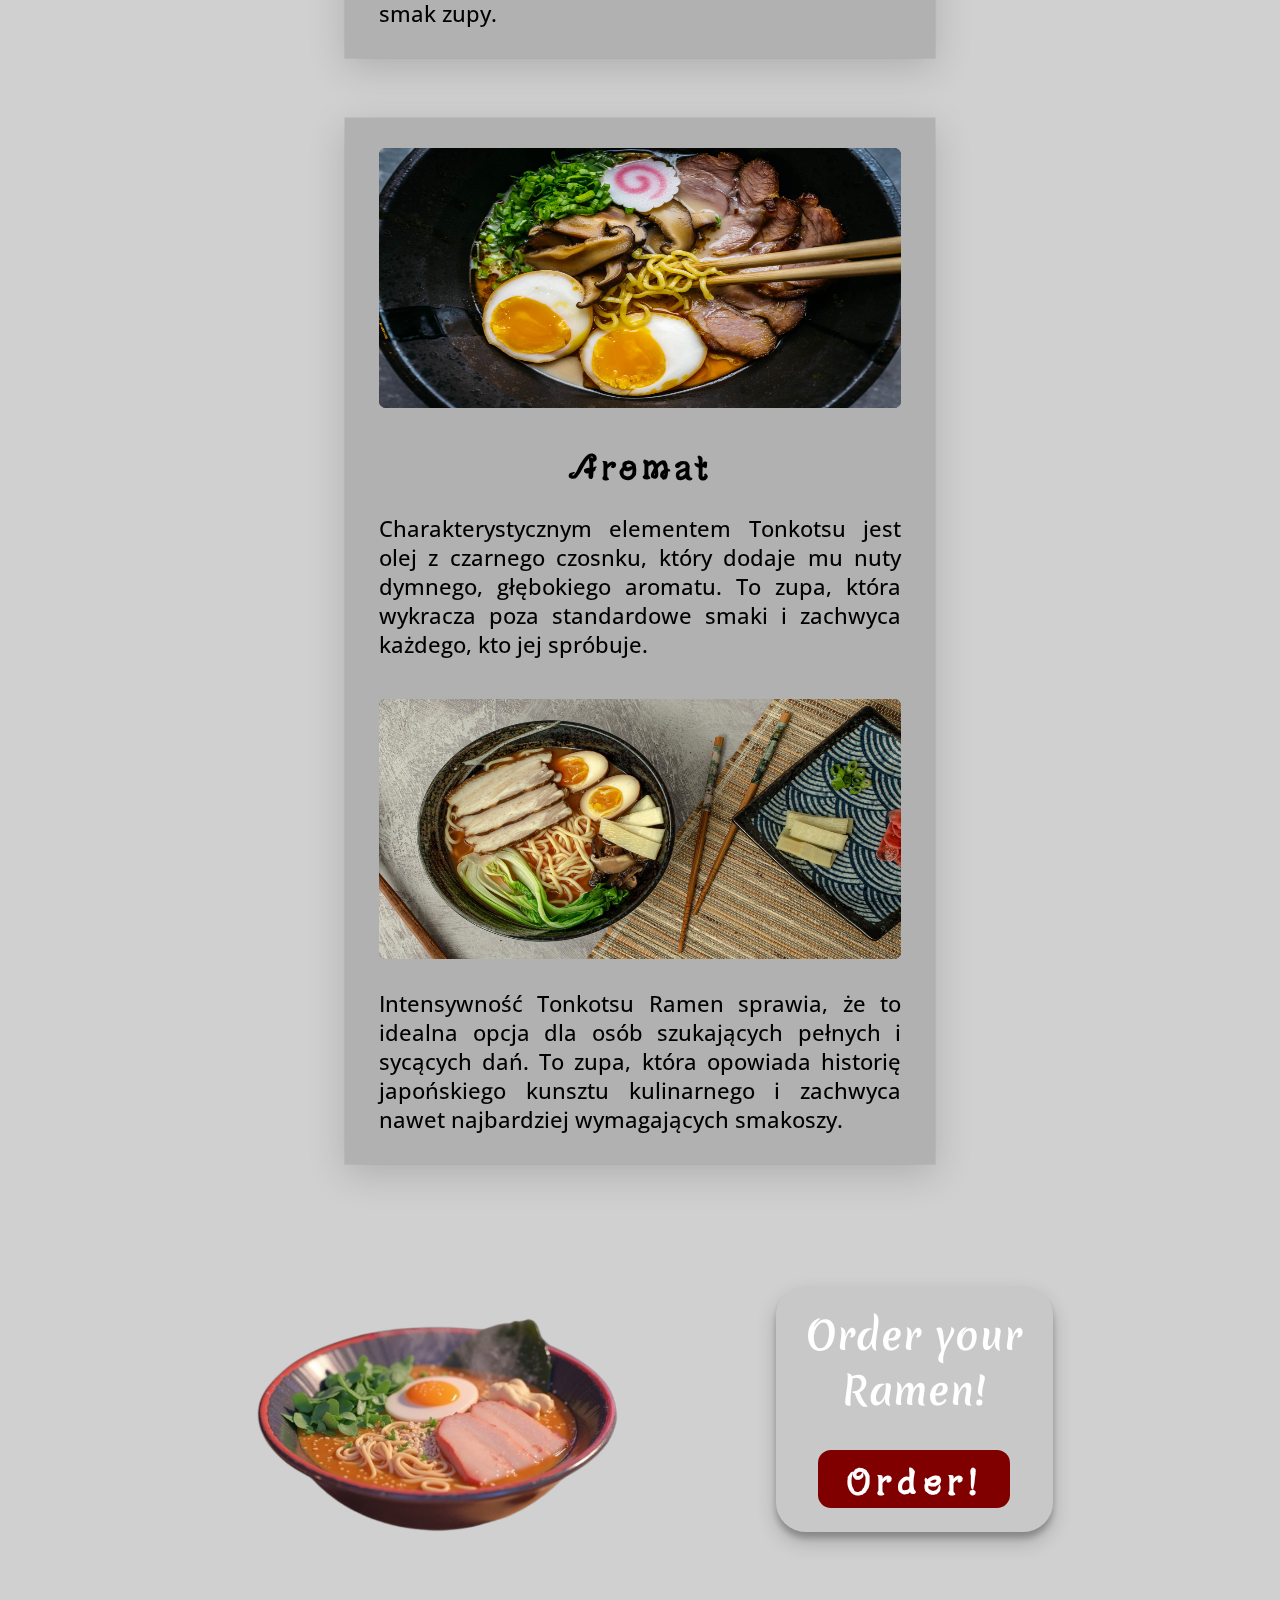
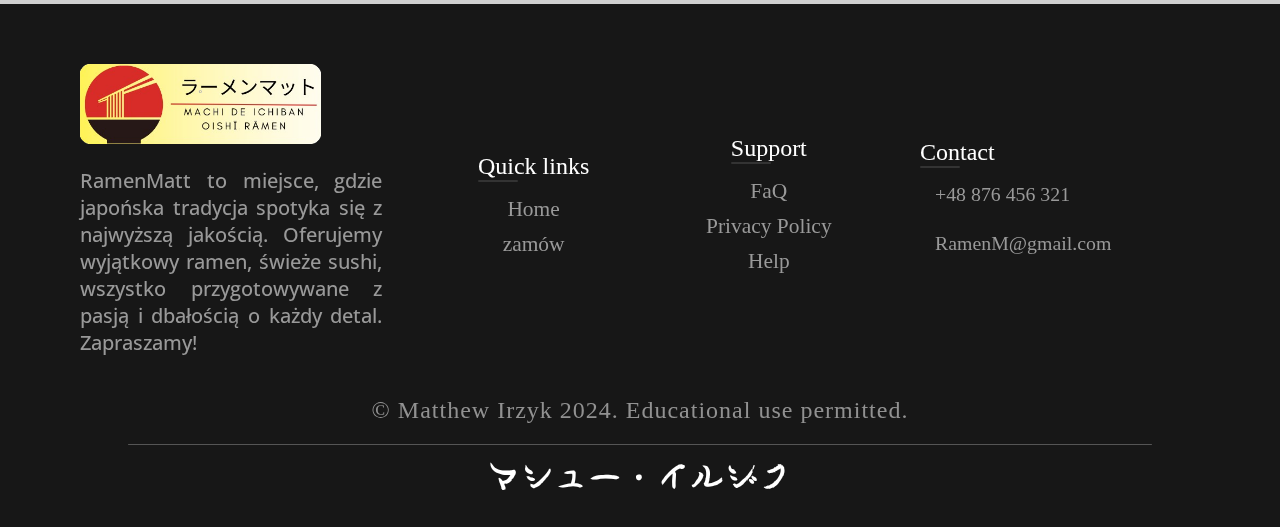
<file: jedzenie/tonkotsu-ramen.html>
<!DOCTYPE html>
<html lang="en">
<head>
    <meta charset="UTF-8">
    <meta name="viewport" content="width=device-width, initial-scale=1.0">
    <title>RamenMatt's Tonkotsu</title>
    <link rel="stylesheet" href="./css/style.css">
    <link rel="icon" href="./img/ramen.png" type="image/icon" >
    <link rel="preconnect" href="https://fonts.googleapis.com">
    <link rel="preconnect" href="https://fonts.gstatic.com" crossorigin>
    <link href="https://fonts.googleapis.com/css2?family=Open+Sans:ital,wght@0,300..800;1,300..800&display=swap" rel="stylesheet">
    <link rel="stylesheet" href="https://cdnjs.cloudflare.com/ajax/libs/font-awesome/6.4.0/css/all.min.css" integrity="sha512-iecdLmaskl7CVkqkXNQ/ZH/XLlvWZOJyj7Yy7tcenmpD1ypASozpmT/E0iPtmFIB46ZmdtAc9eNBvH0H/ZpiBw==" crossorigin="anonymous" referrerpolicy="no-referrer" />
    <link href="https://fonts.googleapis.com/css2?family=Merienda:wght@300..900&display=swap" rel="stylesheet">
    <link href="https://fonts.googleapis.com/css2?family=Yuji+Mai&display=swap" rel="stylesheet">
</head>
<body>
    <div class="container">
        <header>
            <div class="logo"><a href="#"><img src="./img/ramen.png" alt="ramenmatt"></a></div>
            <nav>
                <ul>
                    <li><a href="../restauracja.html" class="open-sans-tekstfml">home</a></li>
                    <li><a href="../zamowienia/zamoweinua.html" class="open-sans-tekstfml">zamów</a></li>
                </ul>
            </nav>
            <div class="social">
                <a href="#"><i class="fa-brands fa-instagram fa-2xl"></i></a>
                <a href="#"><i class="fa-brands fa-square-facebook fa-2xl"></i></a>
                <a href="#"><i class="fa-brands fa-square-twitter fa-2xl"></i></a>
            </div>
            <div class="menu-aftr">
                <span><i class="fa-solid fa-bars fa-2xl" style="color: #fff;"></i></span>
            </div>
        </header>
        <main>
            <section id="baner">
                <div class="baner-bck-img"></div>
                <div class="baner-place">
                    <div class="ramen-img">
                        <img src="./img/ramen's/Tonkotsu/tgngt.png" alt="ramen">
                    </div>
                    <div class="ramen-text-to-img">
                        <h1 class="merienda-marker-regular">Tonkotsu Ramen</h1>
                        <p class="merienda-marker-regular">
                            bogata
                        </p>
                    </div>
                </div>
            </section>
            <section id="opis-rmn">
                <div class="title-rm">
                    <h1 class="merienda-marker-regular">Opis</h1>
                </div>
                <div class="op-mn-place">
                    <div class="box">
                        <h1 class="yuji-mai-regular">Kremowa</h1>
                        <p class="open-sans-tekstfml">
                            Tonkotsu Ramen to najbardziej kremowa i bogata wersja tej japońskiej potrawy, 
                            której sekretem jest bulion gotowany na kościach wieprzowych. 
                            Długie, wielogodzinne gotowanie wydobywa z kości ich naturalną 
                            esencję, tworząc gęstą i aksamitną bazę.
                        </p>
                        <img src="./img/ramen's/Tonkotsu/R00007_Tonkotsu-Ramen.jpg" alt="ramen">
                        <p class="open-sans-tekstfml">
                            Nasz Tonkotsu Ramen to połączenie intensywnego bulionu z dodatkami, które wzmacniają 
                            jego smak. Serwujemy go z plastrami soczystego chashu, marynowanym jajkiem, 
                            wodorostami nori oraz makaronem przygotowanym tak, by idealnie chłonął bogaty smak zupy.
                        </p>
                    </div>
                    <div class="box">
                        <img src="./img/ramen's/Tonkotsu/cool-cat-ramen-3.jpg" alt="ramen">
                        <h1 class="yuji-mai-regular">Aromat</h1>
                        <p class="open-sans-tekstfml">
                            Charakterystycznym elementem Tonkotsu jest olej z czarnego 
                            czosnku, który dodaje mu nuty dymnego, głębokiego aromatu. 
                            To zupa, która wykracza poza standardowe smaki i zachwyca 
                            każdego, kto jej spróbuje.
                        </p>
                        <img src="./img/ramen's/Tonkotsu/0180b886-0303-5eb7-267b-d3d79135b9eb.jpg" alt="ramen">
                        <p class="open-sans-tekstfml">
                            Intensywność Tonkotsu Ramen sprawia, że to idealna opcja dla osób szukających 
                            pełnych i sycących dań. To zupa, która opowiada historię japońskiego kunsztu 
                            kulinarnego i zachwyca nawet najbardziej wymagających smakoszy.
                        </p>
                    </div>
                </div>
            </section>
            <!--<section id="paralax"></section>-->
            <section id="zamawianie">
                   <img src="./img/soup.png" alt="ramen">
                   <div class="text-ordr">
                    <div class="text-ordr-cont">
                        <h1 class="merienda-marker-regular">Order your <br>Ramen!</h1>
                        <a href="../zamowienia/zamoweinua.html" class="yuji-mai-regular">Order!</a>
                    </div>
                   </div>
            </section>
        </main>
        <footer>
            <div class="footer-cont">
                <div class="pctech-abt">
                    <img src="./img/logofoter.png" alt="ramen">
                    <p class="open-sans-tekstfml">
                        RamenMatt to miejsce, gdzie japońska tradycja spotyka się z najwyższą jakością. 
                        Oferujemy wyjątkowy ramen, świeże sushi, wszystko przygotowywane z pasją i dbałością o każdy detal. 
                        Zapraszamy!
                    </p>
                </div>
                <div class="linkshr">
                    <h2>Quick links <hr></h2>
                    <ul>
                        <li><a href="../restauracja.html">Home</a></li>
                        <li><a href="../zamowienia/zamoweinua.html">zamów</a></li>
                    </ul>
                </div>
                <div class="linkshr">
                    <h2>Support <hr></h2>
                    <ul>
                        <li><a href="#" target="_blank" rel="noopener noreferrer">FaQ</a></li>
                        <li><a href="#" target="_blank" rel="noopener noreferrer">Privacy Policy</a></li>
                        <li><a href="#" target="_blank" rel="noopener noreferrer">Help</a></li>
                    </ul>
                </div>
                <div class="contact">
                    <h2>Contact <hr></h2>
                    <ul class="info">
                        <li>
                            <span><i class="fa fa-phone" aria-hidden="true"></i></span>
                            <p><a href="tel:123123443">+48 876 456 321</a></p>
                        </li>
                        <li>
                            <span><i class="fa fa-envelope" aria-hidden="true"></i></span>
                            <p><a href="mailto: RamenM@gmail.com">RamenM@gmail.com</a></p>
                        </li>
                    </ul>
                </div>
            </div>
        </footer>
        <div class="copyright">
            <p>&#169; Matthew Irzyk 2024. Educational use permitted.</p>
        </div>
        <div class="good-bye">
            <span class="line-gd"></span>
            <h2 class="yuji-mai-regular showup">マシュー・イルジク</h2>
        </div>
    </div>
    <script>
        menuShw = document.querySelector(".menu-aftr");
        menuShw.onclick = function() {
            navbr = document.querySelector("nav");
            navbr.classList.toggle("active");
        };

        window.addEventListener("scroll", function() {
            var heder = document.querySelector("header");
            var scrollPosition = window.scrollY;
            
                if (scrollPosition > 70) {
                    heder.classList.add("color-header");
                } else {
                    heder.classList.remove("color-header");
                }
            });
</script>
</body>
</html>
</file>
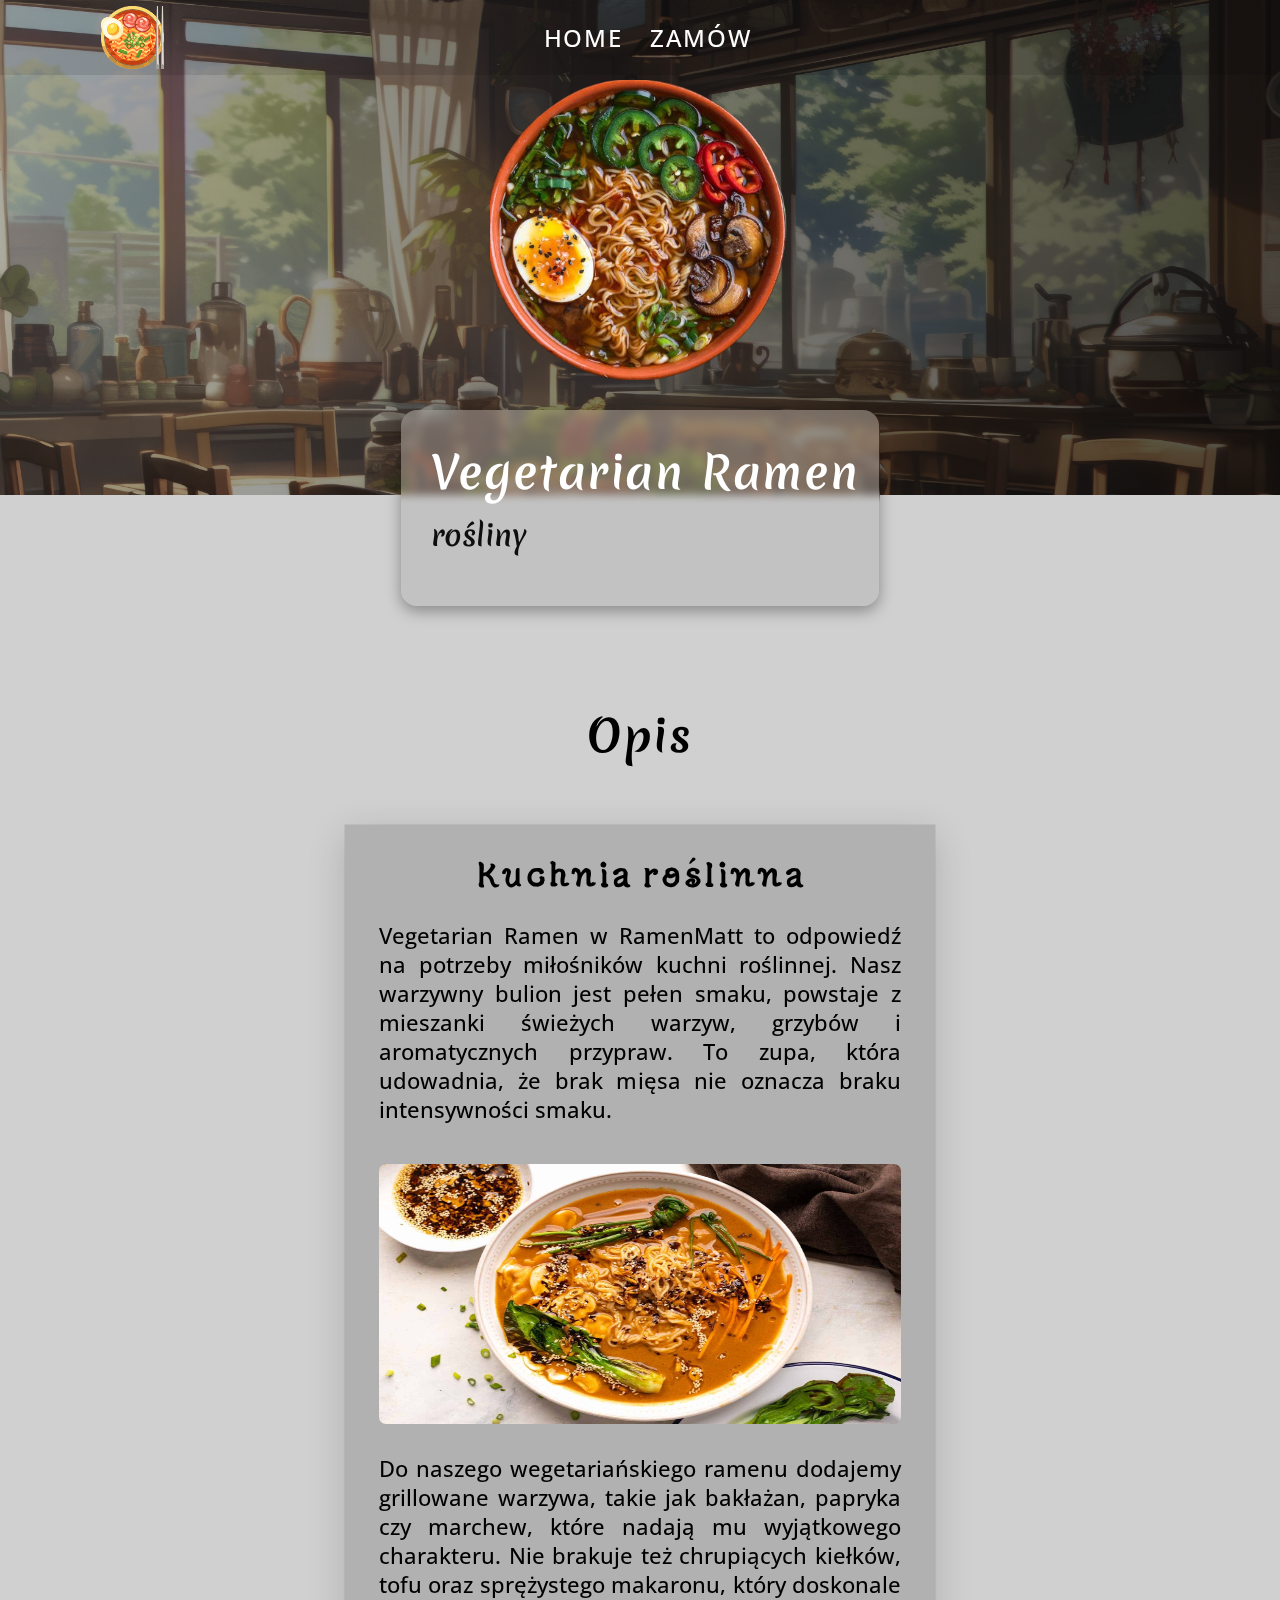
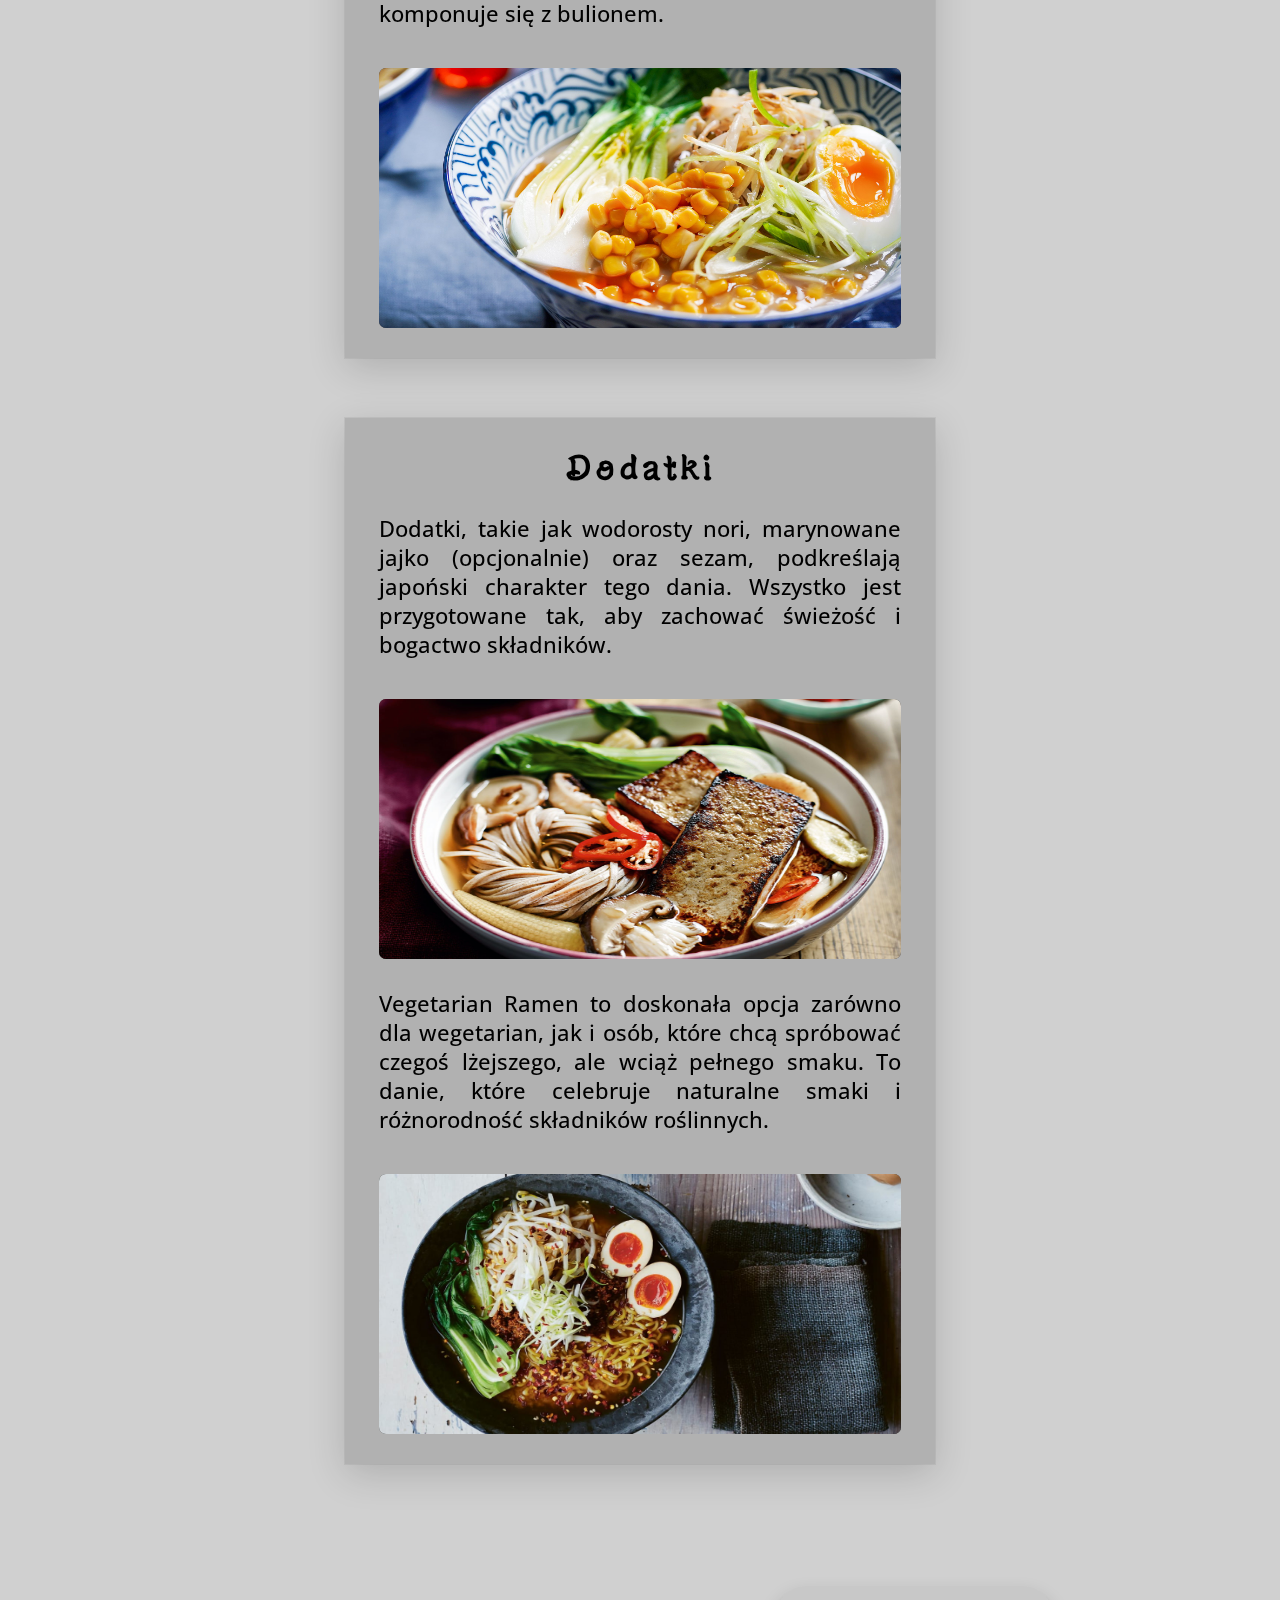
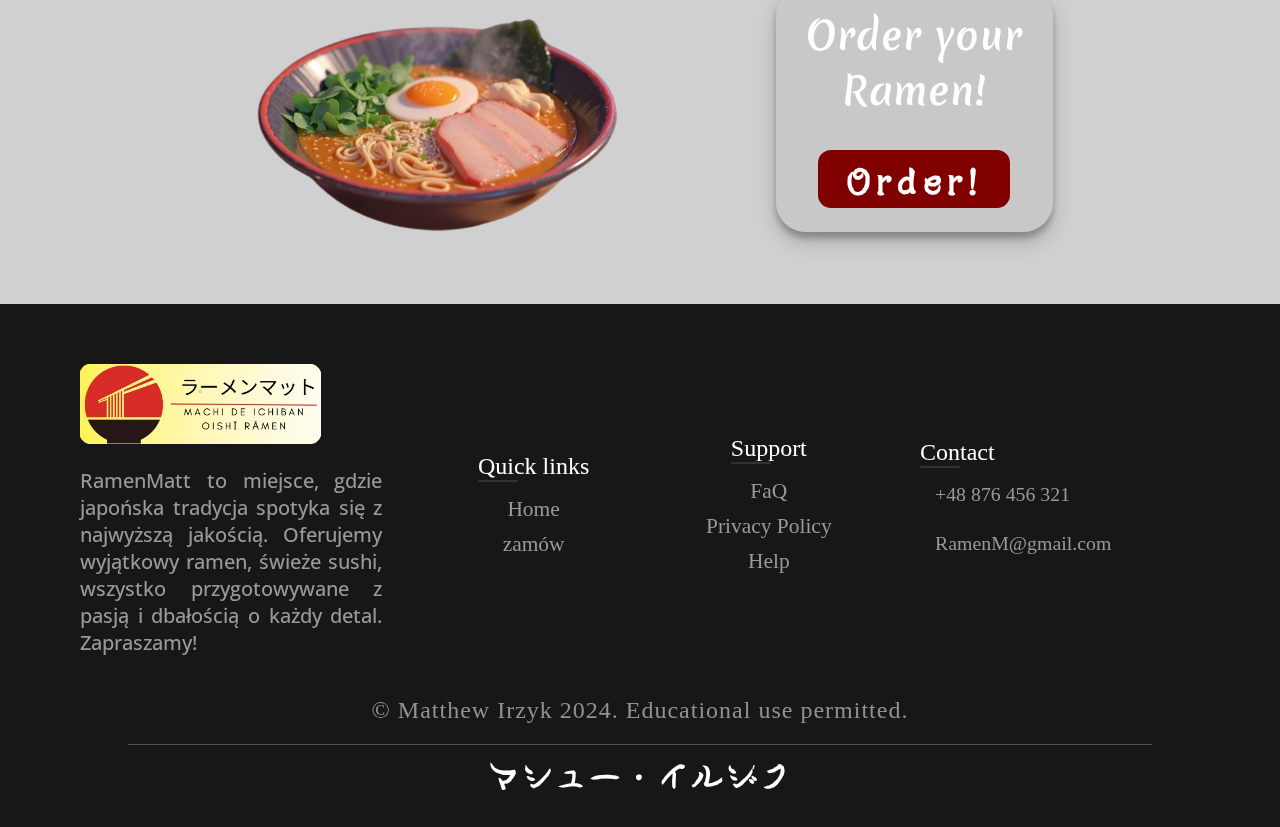
<file: jedzenie/vegetarian-ramen.html>
<!DOCTYPE html>
<html lang="en">
<head>
    <meta charset="UTF-8">
    <meta name="viewport" content="width=device-width, initial-scale=1.0">
    <title>RamenMatt's Vege</title>
    <link rel="stylesheet" href="./css/style.css">
    <link rel="icon" href="./img/ramen.png" type="image/icon" >
    <link rel="preconnect" href="https://fonts.googleapis.com">
    <link rel="preconnect" href="https://fonts.gstatic.com" crossorigin>
    <link href="https://fonts.googleapis.com/css2?family=Open+Sans:ital,wght@0,300..800;1,300..800&display=swap" rel="stylesheet">
    <link rel="stylesheet" href="https://cdnjs.cloudflare.com/ajax/libs/font-awesome/6.4.0/css/all.min.css" integrity="sha512-iecdLmaskl7CVkqkXNQ/ZH/XLlvWZOJyj7Yy7tcenmpD1ypASozpmT/E0iPtmFIB46ZmdtAc9eNBvH0H/ZpiBw==" crossorigin="anonymous" referrerpolicy="no-referrer" />
    <link href="https://fonts.googleapis.com/css2?family=Merienda:wght@300..900&display=swap" rel="stylesheet">
    <link href="https://fonts.googleapis.com/css2?family=Yuji+Mai&display=swap" rel="stylesheet">
</head>
<body>
    <div class="container">
        <header>
            <div class="logo"><a href="#"><img src="./img/ramen.png" alt="ramenmatt"></a></div>
            <nav>
                <ul>
                    <li><a href="../restauracja.html" class="open-sans-tekstfml">home</a></li>
                    <li><a href="../zamowienia/zamoweinua.html" class="open-sans-tekstfml">zamów</a></li>
                </ul>
            </nav>
            <div class="social">
                <a href="#"><i class="fa-brands fa-instagram fa-2xl"></i></a>
                <a href="#"><i class="fa-brands fa-square-facebook fa-2xl"></i></a>
                <a href="#"><i class="fa-brands fa-square-twitter fa-2xl"></i></a>
            </div>
            <div class="menu-aftr">
                <span><i class="fa-solid fa-bars fa-2xl" style="color: #fff;"></i></span>
            </div>
        </header>
        <main>
            <section id="baner">
                <div class="baner-bck-img"></div>
                <div class="baner-place">
                    <div class="ramen-img">
                        <img src="./img/ramen's/Vegetarian/vegegeg.png" alt="ramen">
                    </div>
                    <div class="ramen-text-to-img">
                        <h1 class="merienda-marker-regular">Vegetarian Ramen</h1>
                        <p class="merienda-marker-regular">
                            rośliny
                        </p>
                    </div>
                </div>
            </section>
            <section id="opis-rmn">
                <div class="title-rm">
                    <h1 class="merienda-marker-regular">Opis</h1>
                </div>
                <div class="op-mn-place">
                    <div class="box">
                        <h1 class="yuji-mai-regular">Kuchnia roślinna</h1>
                        <p class="open-sans-tekstfml">
                            Vegetarian Ramen w RamenMatt to odpowiedź na potrzeby miłośników kuchni roślinnej. 
                            Nasz warzywny bulion jest pełen smaku, powstaje z mieszanki świeżych warzyw, 
                            grzybów i aromatycznych przypraw. To zupa, która udowadnia, że brak mięsa nie 
                            oznacza braku intensywności smaku.
                        </p>
                        <img src="./img/ramen's/Vegetarian/Tonkotsu-Style-Veg-Ramen-4.jpg" alt="ramen">
                        <p class="open-sans-tekstfml">
                            Do naszego wegetariańskiego ramenu dodajemy grillowane warzywa, takie jak bakłażan, papryka czy marchew, 
                            które nadają mu wyjątkowego charakteru. Nie brakuje też chrupiących kiełków, 
                            tofu oraz sprężystego makaronu, który doskonale komponuje się z bulionem.
                        </p>
                        <img src="./img/ramen's/Vegetarian/DSC02846.jpg" alt="ramen">
                    </div>
                    <div class="box">
                        <h1 class="yuji-mai-regular">Dodatki</h1>
                        <p class="open-sans-tekstfml">
                            Dodatki, takie jak wodorosty nori, marynowane jajko 
                            (opcjonalnie) oraz sezam, podkreślają japoński charakter tego dania. 
                            Wszystko jest przygotowane tak, aby zachować świeżość i bogactwo składników.
                        </p>
                        <img src="./img/ramen's/Vegetarian/marinated-tofu-and-veg-ramenl-e5089e45-444e-4bc0-9762-2917764dbd97-0-1400x919.jpg" alt="ramen">
                        <p class="open-sans-tekstfml">
                            Vegetarian Ramen to doskonała opcja zarówno dla wegetarian, jak i osób, 
                            które chcą spróbować czegoś lżejszego, ale wciąż pełnego smaku. 
                            To danie, które celebruje naturalne smaki i różnorodność składników roślinnych.
                        </p>
                        <img src="./img/ramen's/Vegetarian/1504c05c8ac8430b3b52ebcef7a4105b.jpg" alt="ramen">
                    </div>
                </div>
            </section>
            <!--<section id="paralax"></section>-->
            <section id="zamawianie">
                   <img src="./img/soup.png" alt="ramen">
                   <div class="text-ordr">
                    <div class="text-ordr-cont">
                        <h1 class="merienda-marker-regular">Order your <br>Ramen!</h1>
                        <a href="../zamowienia/zamoweinua.html" class="yuji-mai-regular">Order!</a>
                    </div>
                   </div>
            </section>
        </main>
        <footer>
            <div class="footer-cont">
                <div class="pctech-abt">
                    <img src="./img/logofoter.png" alt="ramen">
                    <p class="open-sans-tekstfml">
                        RamenMatt to miejsce, gdzie japońska tradycja spotyka się z najwyższą jakością. 
                        Oferujemy wyjątkowy ramen, świeże sushi, wszystko przygotowywane z pasją i dbałością o każdy detal. 
                        Zapraszamy!
                    </p>
                </div>
                <div class="linkshr">
                    <h2>Quick links <hr></h2>
                    <ul>
                        <li><a href="../restauracja.html">Home</a></li>
                        <li><a href="../zamowienia/zamoweinua.html">zamów</a></li>
                    </ul>
                </div>
                <div class="linkshr">
                    <h2>Support <hr></h2>
                    <ul>
                        <li><a href="#" target="_blank" rel="noopener noreferrer">FaQ</a></li>
                        <li><a href="#" target="_blank" rel="noopener noreferrer">Privacy Policy</a></li>
                        <li><a href="#" target="_blank" rel="noopener noreferrer">Help</a></li>
                    </ul>
                </div>
                <div class="contact">
                    <h2>Contact <hr></h2>
                    <ul class="info">
                        <li>
                            <span><i class="fa fa-phone" aria-hidden="true"></i></span>
                            <p><a href="tel:123123443">+48 876 456 321</a></p>
                        </li>
                        <li>
                            <span><i class="fa fa-envelope" aria-hidden="true"></i></span>
                            <p><a href="mailto: RamenM@gmail.com">RamenM@gmail.com</a></p>
                        </li>
                    </ul>
                </div>
            </div>
        </footer>
        <div class="copyright">
            <p>&#169; Matthew Irzyk 2024. Educational use permitted.</p>
        </div>
        <div class="good-bye">
            <span class="line-gd"></span>
            <h2 class="yuji-mai-regular showup">マシュー・イルジク</h2>
        </div>
    </div>
    <script>
        menuShw = document.querySelector(".menu-aftr");
        menuShw.onclick = function() {
            navbr = document.querySelector("nav");
            navbr.classList.toggle("active");
        };

        window.addEventListener("scroll", function() {
            var heder = document.querySelector("header");
            var scrollPosition = window.scrollY;
            
                if (scrollPosition > 70) {
                    heder.classList.add("color-header");
                } else {
                    heder.classList.remove("color-header");
                }
            });
</script>
</body>
</html>
</file>
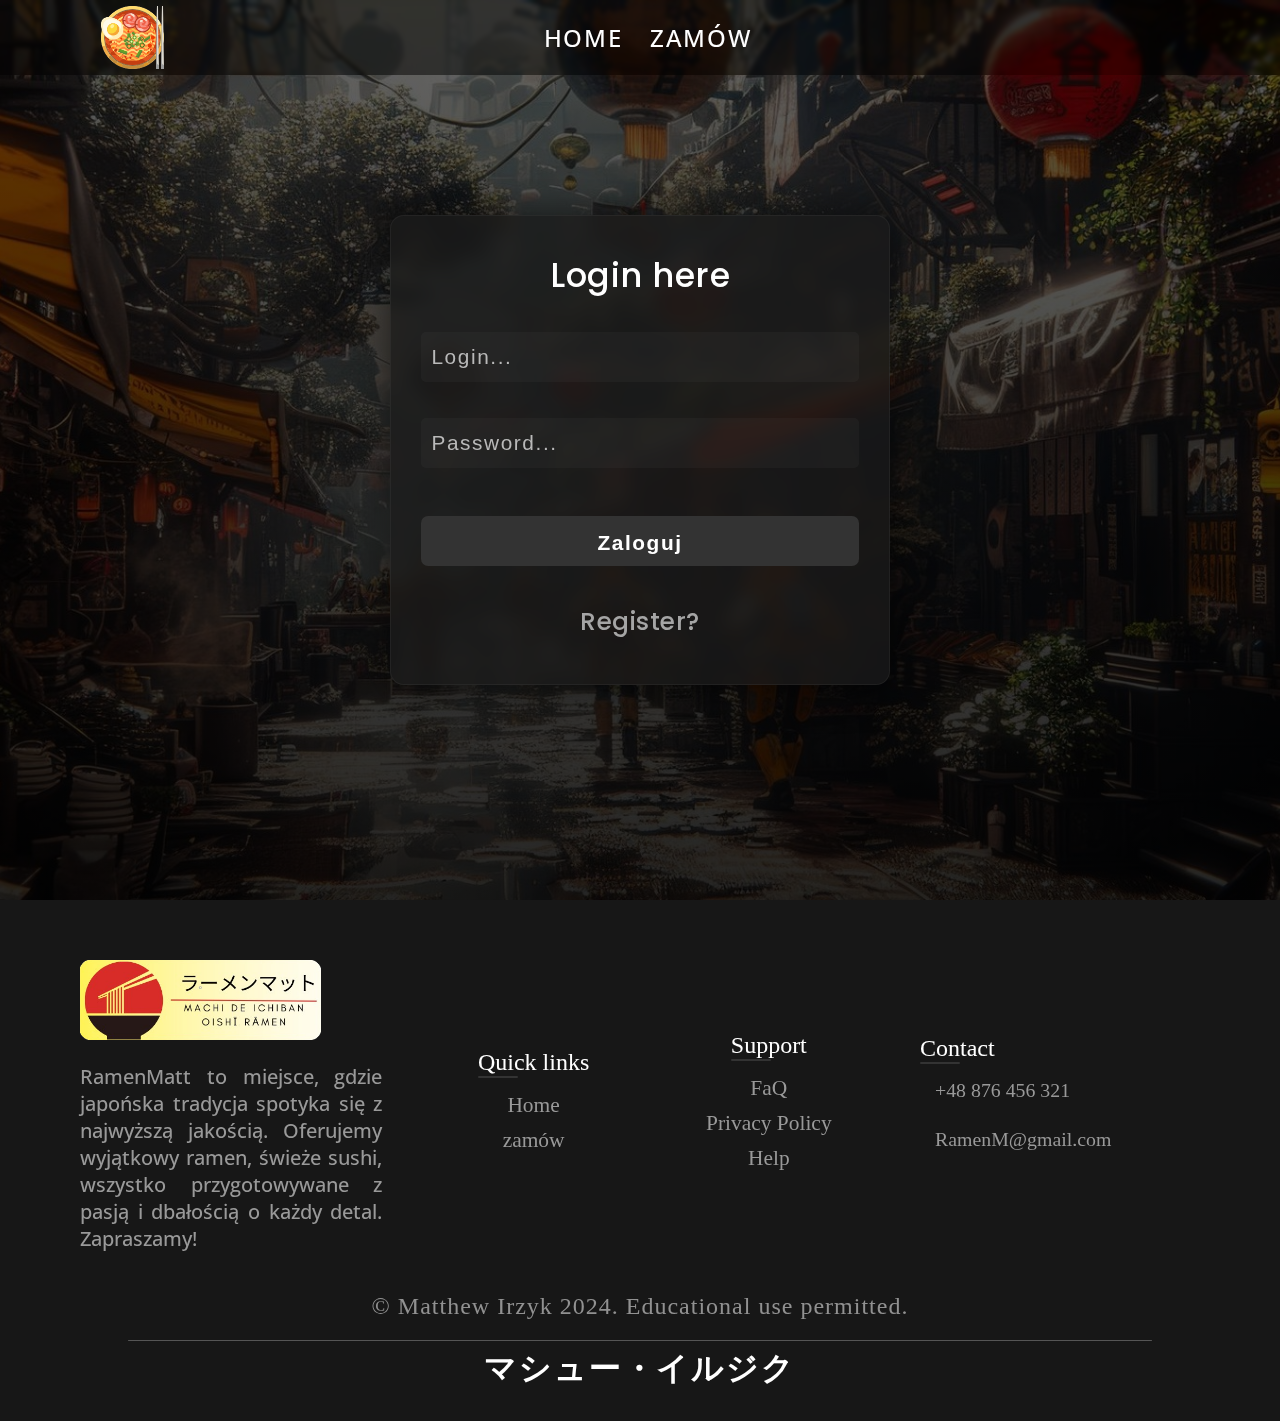
<file: login/logowanie.html>
<!DOCTYPE html>
<html lang="pl">
<head>
    <meta charset="UTF-8">
    <meta name="viewport" content="width=device-width, initial-scale=1.0">
    <title>RamenMatt Login</title>
    <link rel="stylesheet" href="./css/styl-log.css">
    <link rel="icon" href="./img/ramen.png" type="image/icon" >
    <link href="https://fonts.googleapis.com/css2?family=Open+Sans:ital,wght@0,300..800;1,300..800&display=swap" rel="stylesheet">
    <link rel="stylesheet" href="https://cdnjs.cloudflare.com/ajax/libs/font-awesome/6.4.0/css/all.min.css" integrity="sha512-iecdLmaskl7CVkqkXNQ/ZH/XLlvWZOJyj7Yy7tcenmpD1ypASozpmT/E0iPtmFIB46ZmdtAc9eNBvH0H/ZpiBw==" crossorigin="anonymous" referrerpolicy="no-referrer" />
</head>
<body>
    <div class="container">
        <header>
            <div class="logo"><a href="#"><img src="./img/ramen.png" alt="ramenmatt"></a></div>
            <nav>
                <ul>
                    <li><a href="../restauracja.html" class="open-sans-tekstfml">Home</a></li>
                    <li><a href="../zamowienia/zamoweinua.html" class="open-sans-tekstfml">zamów</a></li>
                </ul>
            </nav>
            <div class="social">
                <a href="#"><i class="fa-brands fa-instagram fa-2xl"></i></a>
                <a href="#"><i class="fa-brands fa-square-facebook fa-2xl"></i></a>
                <a href="#"><i class="fa-brands fa-square-twitter fa-2xl"></i></a>
            </div>
            <div class="menu-aftr">
                <span><i class="fa-solid fa-bars fa-2xl" style="color: #fff;"></i></span>
            </div>
        </header>
        <main>
            <section id="login">
                <form action="" method="post">
                    <h2>Login here</h2>
                    <br>
                    <input type="text" name="logn" id="logn" placeholder="Login..." min="3">
                    <br>
                    <input type="password" name="pass" id="pass" placeholder="Password..." min="6">
                    <br>
                    <input type="submit" value="Zaloguj" id="submit">
                    <br>
                    <h2><a href="./register.html">Register?</a></h2>
                </form>
            </section>
        </main>
        <footer>
            <div class="footer-cont">
                <div class="pctech-abt">
                    <img src="./img/logofoter.png" alt="ramen">
                    <p class="open-sans-tekstfml">
                        RamenMatt to miejsce, gdzie japońska tradycja spotyka się z najwyższą jakością. 
                        Oferujemy wyjątkowy ramen, świeże sushi, wszystko przygotowywane z pasją i dbałością o każdy detal. 
                        Zapraszamy!
                    </p>
                </div>
                <div class="linkshr">
                    <h2>Quick links <hr></h2>
                    <ul>
                        <li><a href="../restauracja.html">Home</a></li>
                        <li><a href="../zamowienia/zamoweinua.html">zamów</a></li>
                    </ul>
                </div>
                <div class="linkshr">
                    <h2>Support <hr></h2>
                    <ul>
                        <li><a href="#" target="_blank" rel="noopener noreferrer">FaQ</a></li>
                        <li><a href="#" target="_blank" rel="noopener noreferrer">Privacy Policy</a></li>
                        <li><a href="#" target="_blank" rel="noopener noreferrer">Help</a></li>
                    </ul>
                </div>
                <div class="contact">
                    <h2>Contact <hr></h2>
                    <ul class="info">
                        <li>
                            <span><i class="fa fa-phone" aria-hidden="true"></i></span>
                            <p><a href="tel:123123443">+48 876 456 321</a></p>
                        </li>
                        <li>
                            <span><i class="fa fa-envelope" aria-hidden="true"></i></span>
                            <p><a href="mailto: RamenM@gmail.com">RamenM@gmail.com</a></p>
                        </li>
                    </ul>
                </div>
            </div>
        </footer>
        <div class="copyright">
            <p>&#169; Matthew Irzyk 2024. Educational use permitted.</p>
        </div>
        <div class="good-bye">
            <span class="line-gd"></span>
            <h2 class="yuji-mai-regular showup">マシュー・イルジク</h2>
        </div>
    </div>
    <script>
        menuShw = document.querySelector(".menu-aftr");
            menuShw.onclick = function() {
                navbr = document.querySelector("nav");
                navbr.classList.toggle("active");
            };
    </script>
</body>
</html>
</file>
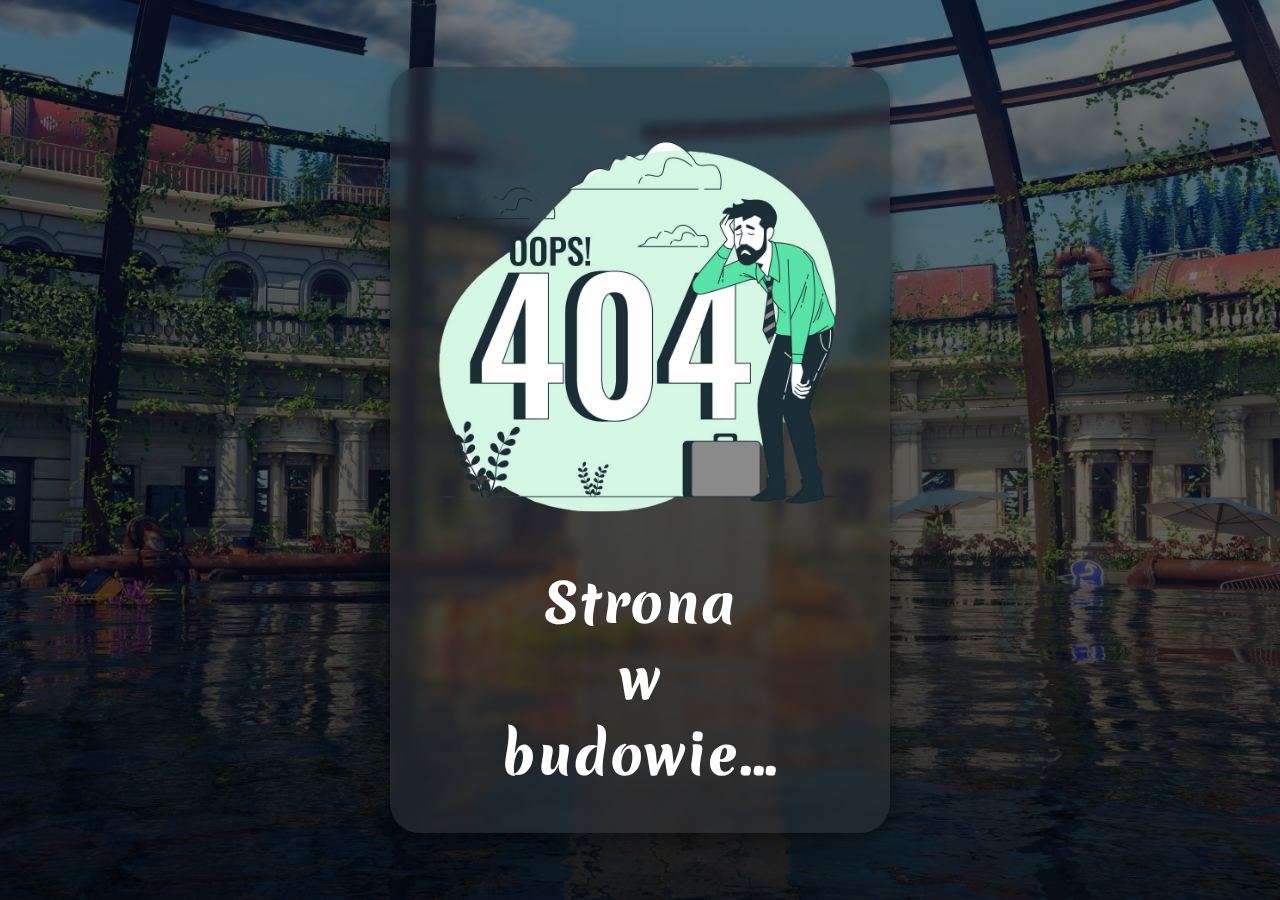
<file: zamowienia/zamoweinua.html>
<!DOCTYPE html>
<html lang="pl">
<head>
    <meta charset="UTF-8">
    <meta name="viewport" content="width=device-width, initial-scale=1.0">
    <title>RamenMatt's zamówienia</title>
    <link rel="stylesheet" href="./css/stylez.css">
    <link rel="icon" href="./ramen.png" type="image/icon" >
    <link href="https://fonts.googleapis.com/css2?family=Merienda:wght@300..900&display=swap" rel="stylesheet">
</head>
<body>
    <div class="container">
        <div class="content">
            <img src="./rb_7899.png" alt="ups">
            <br>
            <h1 class="merienda-marker-regular">Strona <br> w <br> budowie...</h1>
        </div>
    </div>
</body>
</html>
</file>
<file: jedzenie/css/style.css>
* {
    padding: 0;
    margin: 0;
    box-sizing: border-box;
}

html {
    scroll-behavior: smooth;
    background-color: #d0d0d0;
}

.open-sans-tekstfml {
    font-family: "Open Sans", sans-serif;
    font-optical-sizing: auto;
    font-weight: 500;
    font-style: normal;
    font-variation-settings:
      "wdth" 100;
}

.merienda-marker-regular {
    font-family: "Merienda", cursive;
    font-optical-sizing: auto;
    font-weight: 600;
    font-style: normal;
    font-variation-settings:
      "wdth" 100;
}

.yuji-mai-regular {
    font-family: "Yuji Mai", serif;
    font-optical-sizing: auto;
    font-weight: 600;
    font-style: normal;
    font-variation-settings:
      "wdth" 100;
}


::-webkit-scrollbar {
    width: 7px;
}

::-webkit-scrollbar-track {
    background-color: rgb(0, 0, 0);
    box-shadow: inset 0px 0px 10px rgb(44, 44, 44);
}

::-webkit-scrollbar-thumb {
    background-color: rgb(156, 156, 156);
    border-radius: 40px;
}

::-webkit-scrollbar-thumb:hover {
    background-color: rgb(83, 83, 83);
}

body {
    overflow-x: hidden;
    background-color: rgb(63, 63, 63);
}

.container {
    width: 100%;
    height: 100vh;
}

.showup {
    animation: showupanimation both;
    animation-timeline: view(85% 5%);
}

@keyframes showupanimation {
    from {
        opacity: 0;
        transform: translateY(200px) scale(0.3);
    }

    to {
        opacity: 1;
        transform: translateY(0) scale(1);
    }
}

.aublur {
    animation: autobluranim linear both;
    animation-timeline: view();
}

@keyframes autobluranim {
    0% {
        filter: blur(400px);
    }

    45%, 55% {
        filter: blur(0);
    }

    100% {
        filter: blur(0);
    }
}

@media (max-width: 1300px) {

    .container header {
        padding: 0px 100px;
    }

    .container main section#opis-rmn .op-mn-place {
        gap: 60px;
    }
    
}

@media (max-width: 1120px) {

    .container header {
        padding: 0px 50px;
    }

    .container main section#opis-rmn .op-mn-place {
        gap: 30px;
    }

    .container main section#opis-rmn .op-mn-place>.box {
        width: 450px;
    }

}

@media (max-width: 982px) {

    .container main section#opis-rmn .op-mn-place>.box {
        width: 400px;
    }

}

@media (max-width: 875px) {

    .container header {
        padding: 0px 30px;
    }

    .container main section#opis-rmn .op-mn-place {
        gap: 15px;
    }
    .container main section#opis-rmn .op-mn-place>.box {
        width: 380px;
    }
}

@media (max-width: 815px) {

    .container main section#opis-rmn .op-mn-place {
        gap: 20px;
    }
    .container main section#opis-rmn .op-mn-place>.box {
        width: 600px;
    }
}

@media (max-width: 650px) {

    .container header {
        padding: 0px 15px;
    }

    .container header .menu-aftr {
        display: flex;
    }
    
    .container header nav  {
        position: absolute;
        width: fit-content;
        height: 0;
        top: 74px;
        left: 0;
        right: 0;
        width: 100vw;
        transition: .3s ease-in-out ;
        background-color: #335547;
        overflow: hidden;
        transition: .4s ease-in-out;
    }

    .container header nav.active {
        height: 300px;
    }

    .container header nav ul {
        display: block;
        width: 90%;
        margin: 25px auto 0 auto;
        opacity: 0;
        transition: .4s ease-in-out;
    }

    .container header nav.active ul {
        opacity: 1;
    }

    .container header nav ul li a {
        margin-bottom:  10px;
        padding: 0px 60px;
    }

}

header {
    width: 100%;
    height: 75px;
    display: flex;
    justify-content: space-between;
    align-items: center;
    padding: 0px 260px;
    z-index: 999;
    position: fixed;
    top: 0;
    left: 0;
    background: rgba(0, 0, 0, .1);
    /*background: linear-gradient(to bottom, rgba(0, 0, 0, .9), rgba(0, 0, 0, .5));*/
    transition: 1s ease-in-out;
}

.color-header {
    background-color: #171717a4;
    backdrop-filter: saturate(180%) blur(2px);
    /*background: linear-gradient(to bottom, rgba(0, 0, 0, .9), rgba(0, 0, 0, .5)), url(../img/12407807_123Z_2101.w020.n001.948B.p15.948.jpg);
    background-position: top;
    background-repeat: no-repeat;
    background-size: cover;*/
    box-shadow: rgba(0, 0, 0, 0.25) 0px 14px 28px, rgba(0, 0, 0, 0.22) 0px 10px 10px;
    transition: .5s ease-out;
}

.logo a img {
    width: auto;
    height: 65px;
    margin: 5px 0px;
    position: relative;
    display: block;
    object-position: center;
    opacity: 1;
    transition: .3s ease;
}

.logo a img:hover {
    opacity: .8;
}

nav ul {
    width: auto;
    height: auto;
    display: flex;
    justify-content: center;
    align-items: center;
}

nav ul li {
    list-style: none;
}

nav ul li a {
    width: auto;
    padding: 0px 14px;
    height: 75px;
    display: flex;
    justify-content: center;
    align-items: center;
    background-color: transparent;
    font-size: 1.5rem;
    font-weight: 600;
    text-decoration: none;
    color: white;
    letter-spacing: .1rem;
    transition: all .3s ease-in-out;
    opacity: 1;
    text-transform: uppercase;
}

nav ul li a:hover {
    opacity: .9;
    color: #dadada;
    background-color: rgba(0, 0, 0, .2);
}

.social {
    width: auto;
    height: auto;
    display: flex;
    justify-content: center;
    align-items: center;
    gap: 25px;
}

.social a {
    text-decoration: none;
    transition: all .4s ease-in-out;
}

.social a i {
    font-size: 26pt;
    display: flex;
    color: #dadada;
    justify-content: center;
    align-items: center;
    transition: all .35s ease-in-out;
}

.social a:hover i {
    color: #838383;
}

.menu-aftr {
    height: 100%;
    width: auto;
    display: none;
    justify-content: center;
    align-items: center;
    transition: .3s ease-in-out;
    padding: 0px 20px;
    cursor: pointer;
    position: relative;
}

.menu-aftr:hover  {
    opacity: .9;
    background: rgba(0, 0, 0, .3);
    color: rgb(221, 221, 221);
} 

main {
    width: 100%;
    height: auto;
}

section {
    width: 100%;
    min-height: 30px;
    display: flex;
    flex-direction: column;
    justify-content: center;
    align-items: center;
}

section#baner {
    min-height: 65vh;
    background-color: #d0d0d0;
    overflow-x: hidden;
    justify-content: flex-end;
    padding: 80px 0px 30px 0px;
}

section#baner .baner-bck-img {
    position: absolute;
    z-index: 0;
    width: 100%;
    height: 55vh;
    background: linear-gradient(85deg, rgba(0, 0, 0, .3), rgba(0, 0, 0, .69)), url(../img/cozy-home-interior-anime-style.jpg);
    background-position: bottom center;
    background-attachment: fixed;
    background-repeat: no-repeat;
    background-size: cover;
    top: 0;
    left: 0;
}

.baner-place {
    z-index: 1;
    width: 60vw;
    height: auto;
    columns: 300px;
    gap: 30px;
    column-count: 2;
    break-inside: avoid;
    display: flex;
    flex-wrap: wrap;
    justify-content: center;
    align-items: flex-end;
}

.ramen-img {
    width: 40%;
    height: auto;
    display: flex;
    justify-content: center;
    align-items: center;
    background-color: #00000000;
}

.ramen-img img {
    display: block;
    height: 300px;
    width: auto;
    object-position: center center;
    position: relative;
}

.ramen-text-to-img {
    display: flex;
    flex-direction: column;
    justify-content: center;
    align-items: flex-start;
    width: auto;
    height: auto;
    overflow: hidden;
    gap: 5px;
    padding: 30px 20px;
    margin: 0 auto 0px auto;
    background-color: rgba(179, 179, 179, 0.479);
    backdrop-filter: saturate(180%) blur(4px);
    border-radius: 16px;
    box-shadow: rgba(0, 0, 0, 0.35) 0px 5px 15px;
}

.ramen-text-to-img h1 {
    font-size: 2.78rem;
    color: white;
    font-weight: 600;
    padding: 0px 0px 5px 10px;
    letter-spacing: .1rem;
}

.ramen-text-to-img p {
    color: rgb(14, 14, 14);
    font-size: 1.8rem;
    font-weight: 600;
    padding: 0px 0px 20px 10px;
    text-align: center;
}

section#opis-rmn {
    height: auto;
    padding: 60px 10px 50px 10px;
    background-color: #d0d0d0;
    gap: 50px;
}

.title-rm {
    width: 100%;
    height: auto;
    display: flex;
    justify-content: center;
    align-items: center;
}

.title-rm h1 {
    word-break: break-word;
    font-size: 2.7rem;
    color: black;
    letter-spacing: .1rem;
    font-weight: 700;
    padding: 8px 10px;
    text-align: center;
}

.op-mn-place {
    width: 95vw;
    height: auto;
    columns: 300px;
    column-gap: 90px;
    column-count: 2;
    break-inside: avoid;
    display: flex;
    flex-wrap: wrap;
    justify-content: center;
    align-items: flex-start;
}

.op-mn-place>.box {
    height: auto;
    display: flex;
    flex-direction: column;
    justify-content: center;
    align-items: center;
    gap: 20px;
    width: 590px;
    background-color: rgba(0, 0, 0, .15);
    padding: 20px 5px;
    backdrop-filter: saturate(180%) blur(3px);
    box-shadow: rgba(0, 0, 0, 0.16) 0px 10px 36px 0px, rgba(0, 0, 0, 0.06) 0px 0px 0px 1px;
}

.box h1 {
    color: black;
    font-size: 2.1rem;
    font-weight: 600;
    letter-spacing: .1rem;
    padding: 2px 0px 5px 0px;
    text-align: center;
    width: 99%;
}

.box p {
    color: rgb(0, 0, 0);
    font-size: 1.35rem;
    text-align: justify;
    padding: 0px 0px 10px 0px;
    width: 90%;
}

.box img {
    width: 90%;
    display: block;
    object-position: center center;
    height: 260px;
    margin: 10px 5px;
    background-color: #333333;
    border-radius: 7px;
}

/*section#paralax {
    height: 30vh;
    background: linear-gradient(to bottom, rgba(0, 0, 0, .2), rgba(0, 0, 0, .6)), url(../img/2728730.jpg);
    background-position: top center;
    background-repeat: no-repeat;
    background-size: cover;
    background-attachment: fixed;
    position: relative;
}*/

section#zamawianie {
    height: auto;
    background: linear-gradient(to bottom, rgba(0, 0, 0, .2), rgba(0, 0, 0, .6)), url(../img/pngtree-traditional-japanese-noodle-restaurant-pasta-picture-image_1010377-3303657704.png);
    background-position: top center;
    background-repeat: no-repeat;
    background-size: cover;
    background-attachment: fixed;
    padding: 70px 20px;
    gap: 35px;
    display: flex;
    flex-direction: row;
    gap: 110px;
}

@media (max-width: 900px) {
    .container section#zamawianie {
        display: flex;
        flex-direction: column-reverse;
        gap: 45px;
        padding: 40px 10px 55px 10px;
    }
}

.text-ordr-cont {
    width: auto;
    height: auto;
    padding: 22px 30px;
    display: flex;
    flex-direction: column;
    justify-content: center;
    align-items: center;
    position: relative;
    gap: 30px;
    border-radius: 30px;
    background-color: rgba(182, 182, 182, 0.3);
    backdrop-filter: saturate(180%) blur(4px);
    box-shadow: rgba(0, 0, 0, 0.19) 0px 10px 20px, rgba(0, 0, 0, 0.23) 0px 6px 6px;
}


.text-ordr-cont h1 {
    text-align: center;
    color: white;
    font-size: 2.4rem;
    letter-spacing: .05rem;
}

section#zamawianie a {
    height: auto;
    width: auto;
    padding: 3px 27px 4px 27px;
    border-radius: 15px;
    font-size: 2.2rem;
    text-decoration: none;
    font-weight: 600;
    letter-spacing: 0.2rem;
    color: white;
    background-color: #800000;
    border: 2px solid rgb(201, 201, 201);
    transition: .4s ease-in-out;
}

section#zamawianie a:hover {
    background-color: rgb(223, 223, 223);
    border: 2px solid #800000;
    color: #800000;
}

section#zamawianie img {
    width: auto;
    display: block;
    object-position: center center;
    max-height: 250px;
    position: relative;
}

footer {
    width: 100%;
    height: auto;
    padding: 60px 250px 40px 250px;
    position: relative;
    background-color: #171717;
    display: flex;
    flex-wrap: wrap;
    justify-content: space-between;
}
 
footer .footer-cont {
     display: flex;
     justify-content: space-between;
     flex-wrap: wrap;
     flex-direction: row;
     align-items: center;
}
 
footer .footer-cont .pctech-abt {
     width: 27%;
     margin-right: 30px;
}
 
footer .footer-cont h2 {
     position: relative;
     color: white;
     font-weight: 500;
     margin: 0px 0px 15px 0px;
}
 
footer .footer-cont .pctech-abt img {
    width: auto;
    height: 90px;
    padding-bottom: 10px;
    position: relative;
    display: block;
    object-position: center;
    margin-bottom: 13px;
}

footer .footer-cont h2 hr {
     width: 40px;
     border-radius: 30px;
     display: block;
     height: 2px;
     border: 0;
     border-top: 2px solid #333333;
     padding: 0;
}
 
footer p {
     color: #999;
     font-size: 1.24rem;
     text-align: justify;
}
 
.linkshr {
    position: relative;
    width: 15%;
    margin-right: 30px;
    display: flex;
    justify-content: center;
    align-items: center;
    flex-direction: column;
    text-align: center;
}
 
.linkshr  ul li {
     list-style: none;
}
 
.linkshr  ul li a {
     color: #999;
     text-decoration: none;
     margin-bottom: 10px;
     display: inline-block;
     transition: all .3s ease-in-out;
     font-size: 1.34rem;
}
 
.linkshr  ul li a:hover {
     color: #fff;
}
 
.contact {
     width: 25%;
     margin-right: 0 !important;
}
 
.contact .info {
     position: relative;
 
}
 
.contact .info li {
     display: flex;
     margin-bottom: 26px;
}
 
.contact .info li span:nth-child(1) {
     color: #fff;
     font-size: 20px;
     margin-right: 15px;
}
 
.contact .info li span {
     color: #999;
     width: auto;
}
 
.contact .info li a {
     color: #999;
     text-decoration: none;
     transition: all .3s ease-in-out;
}
 
.contact .info li a:hover {
     color: #fff;
}
 
.copyright p {
     color: #919191;
     width: 100%;
     text-align: center;
     background-color: #171717;
     padding: 1px 0px 10px 0px;
     font-size: 18pt;
     letter-spacing: 1px;
}

.good-bye {
    width: 100%;
    height: auto;
    padding: 0;
    display: flex;
    flex-direction: column;
    gap: 5px;
    justify-content: center;
    align-items: center;
    overflow: hidden;
    background-color: #171717;
}

.line-gd {
    margin-top: 10px;
    width: 80vw;
    border-radius: 10px;
    height: 1px;
    border-top: 1px solid rgba(100, 100, 100, 0.808);
}

.good-bye h2 {
    width: auto;
    height: auto;
    padding: 1px 0px 30px 0px;
    color: white;
    font-size: 2rem;
    letter-spacing: .12rem;
}


@media (max-width: 1440px) {

    footer {
        padding: 60px 80px 40px 80px;
    }
    
}

@media (max-width: 1260px) {

    footer {
        padding: 60px 40px 40px 40px;
    }

}

@media (max-width: 951px) {

    footer {
        padding: 60px 40px 20px 40px;
    }

    footer p {
        font-size: 16pt;
    }

    footer .footer-cont {
        flex-direction: column;
        justify-content: center;
        align-items: center;
    }

    footer .footer-cont h2 {
        font-size: 1.55rem;
    }

    footer .footer-cont .pctech-abt {
        width: 70%;
        margin: 0px 0px 30px 0px;
        display: flex;
        justify-content: center;
        align-items: center;
        flex-direction: column;
    }

    footer .footer-cont .pctech-abt img {
        padding: 0px 0px 20px 0px;
        height: 68px;
        width: auto;
    }

    footer .footer-cont .linkshr {
        width: 30%;
        margin: 0px 0px 30px 0px;
    }
    footer .footer-cont .linkshr  ul li a {
        font-size: 1.47rem;
    }

    footer p {
        font-size: 1.45rem;
    }

    .copyright {
        font-size: 1.45rem;
    }

    footer .footer-cont .linkshr {
        width: 30%;
        margin: 0px 0px 30px 0px;
    }
    footer .footer-cont .linkshr  ul li a {
        font-size: 16pt;
    }

    footer .footer-cont .contact {
        width: auto;
        margin: 0px;
        display: flex;
        justify-content: center;
        align-items: center;
        flex-direction: column;
    }

}

@media (max-width: 650px) {

    footer {
        padding: 60px 10px 10px 10px;
    }

    footer .footer-cont .pctech-abt {
        width: 85%;
        margin: 0px 0px 30px 0px;
        display: flex;
        justify-content: center;
        align-items: center;
        flex-direction: column;
    }

}
</file>
<file: login/css/styl-log.css>
@import url('https://fonts.googleapis.com/css2?family=Poppins:ital,wght@0,100;0,200;0,300;0,400;0,500;0,600;0,700;0,800;0,900;1,100;1,200;1,300;1,400;1,500;1,600;1,700;1,800;1,900&display=swap');

* {
    padding: 0;
    margin: 0;
    box-sizing: border-box;
}

html {
    scroll-behavior: smooth;
}

body {
    background-color: rgb(0, 0, 0);
    overflow-x: hidden;
}

.open-sans-tekstfml {
    font-family: "Open Sans", sans-serif;
    font-optical-sizing: auto;
    font-weight: 500;
    font-style: normal;
    font-variation-settings:
      "wdth" 100;
}

.container {
    width: 100%;
    height: 100vh;
}

@media (max-width: 1300px) {

    .container header {
        padding: 0px 100px;
    }
}

@media (max-width: 1010px) {
    
    .container header {
        padding: 0px 50px;
    }
}

@media (max-width: 940px) {

    .container header {
        padding: 0px 30px;
    }
}

@media (max-width: 650px) {

    .container header {
        padding: 0px 15px;
    }

    .container header .menu-aftr {
        display: flex;
    }
    
    .container header nav  {
        position: absolute;
        width: fit-content;
        height: 0;
        top: 75px;
        left: 0;
        right: 0;
        width: 100vw;
        transition: .3s ease-in-out ;
        background-color: rgba(0, 0, 0, .6);
        overflow: hidden;
        transition: .4s ease-in-out;
    }

    .container header nav.active {
        height: 200px;
    }

    .container header nav ul {
        display: block;
        width: 90%;
        margin: 25px auto 0 auto;
        opacity: 0;
        transition: .4s ease-in-out;
    }

    .container header nav.active ul {
        opacity: 1;
    }

    .container header nav ul li a {
        margin-bottom:  10px;
        padding: 0px 60px;
    }
}

@media (max-width: 337px) {
    .container header {
        padding-left: 10px;
    }

    .container header .logo {
        display: none;
    }
}

header {
    width: 100%;
    height: 75px;
    display: flex;
    justify-content: space-between;
    align-items: center;
    padding: 0px 260px;
    z-index: 999;
    position: fixed;
    top: 0;
    left: 0;
    background: rgba(0, 0, 0, .5);
    backdrop-filter: saturate(180%) blur(2px);
}

.logo a img {
    width: auto;
    height: 65px;
    margin: 5px 0px;
    position: relative;
    display: block;
    object-position: center;
    opacity: 1;
    transition: .3s ease;
}

.logo a img:hover {
    opacity: .8;
}

nav ul {
    width: auto;
    height: auto;
    display: flex;
    justify-content: center;
    align-items: center;
}

nav ul li {
    list-style: none;
}

nav ul li a {
    width: auto;
    padding: 0px 14px;
    height: 75px;
    display: flex;
    justify-content: center;
    align-items: center;
    background-color: transparent;
    font-size: 1.5rem;
    font-weight: 600;
    text-decoration: none;
    color: white;
    letter-spacing: .1rem;
    transition: all .3s ease-in-out;
    opacity: 1;
    text-transform: uppercase;
}

nav ul li a:hover {
    opacity: .9;
    color: #dadada;
    background-color: rgba(0, 0, 0, .2);
}

.social {
    width: auto;
    height: auto;
    display: flex;
    justify-content: center;
    align-items: center;
    gap: 25px;
}

.social a {
    text-decoration: none;
    transition: all .4s ease-in-out;
}

.social a i {
    font-size: 26pt;
    display: flex;
    color: #dadada;
    justify-content: center;
    align-items: center;
    transition: all .35s ease-in-out;
}

.social a:hover i {
    color: #838383;
}

.menu-aftr {
    height: 100%;
    width: auto;
    display: none;
    justify-content: center;
    align-items: center;
    transition: .3s ease-in-out;
    padding: 0px 20px;
    cursor: pointer;
    position: relative;
}

.menu-aftr:hover  {
    opacity: .9;
    background: rgba(0, 0, 0, .3);
    color: rgb(221, 221, 221);
} 


main {
    width: 100%;
    height: auto;
}

section {
    width: 100%;
    min-height: 100vh;
    display: flex;
    flex-direction: column;
    justify-content: center;
    align-items: center;
    overflow-x: hidden;
}

section#login  {
    background: linear-gradient(to bottom, rgba(0, 0, 0, .6), rgba(0, 0, 0, .85)), url(../img/296320.jpg);
    background-position: center center;
    background-repeat: no-repeat;
    background-size: cover;
    min-height: 100vh;
    position: relative;
}

section#register{
    background: linear-gradient(to bottom, rgba(0, 0, 0, .6), rgba(0, 0, 0, .85)), url(../img/closeup-red-lanterns-new-year-decorations.jpg);
    background-position: center center;
    background-repeat: no-repeat;
    background-size: cover;
    background-attachment: fixed;
    min-height: 100vh;
    position: relative;
    padding: 120px 0px 70px 0px;
}


/*#login video {
    position: absolute;
    width: 100%;
    height: inherit;
    object-fit: cover;
    object-position: center center;
    z-index: -999;
    top: 0;
    left: 0;
    filter: brightness(59%);
}*/

form {
    height: auto;
    width: 26vw;
    background-color: rgba(26, 26, 26, 0.781);
    backdrop-filter: saturate(180%) blur(8px);
    border: 1px solid rgba(134, 134, 134, 0.1);
    box-shadow: 0 0 40px rgba(0, 0, 0, 0.6);
    gap: 20px;
    padding: 35px 30px;
    border-radius: 14px;
    position: relative;
}

@media (max-width: 1555px) {
    form {
        width: 32vw;
    }
}

@media (max-width: 1341px) {
    form {
        width: 39vw;
    }
}

@media (max-width: 1071px) {
    form {
        width: 43vw;
    }
}

@media (max-width: 1001px) {
    form {
        width: 49vw;
    }
}

@media (max-width: 890px) {
    form {
        width: 57vw;
    }
}

@media (max-width: 757px) {
    form {
        width: 67vw;
    }
}

@media (max-width: 645px) {
    form {
        width: 77vw;
    }
}

@media (max-width: 550px) {
    form {
        width: 89vw;
    }
}

@media (max-width: 410px) {
    form {
        width: 99vw;
    }
}


form h2 {
    color: #ffffff;
    letter-spacing: 0.5px;
    font-size: 2.1rem;
    margin-bottom: 5px;
    text-align: center;
    font-family: "Poppins", sans-serif;
    font-weight: 500;
    font-style: normal;
}


form h2 a {
    position: relative;
    color: #a5a5a5;
    font-size: 1.55rem;
    margin: 5px auto;
    text-align: center;
    font-family: "Poppins", sans-serif;
    font-weight: 500;
    font-style: normal;
    text-decoration: none;
    transition: .27s ease-in-out;
}

form h2 a:hover {
    color: #fff;
}

input {
    display: block;
    height: 50px;
    width: 100%;
    background-color: rgba(95, 95, 95, 0.1);
    border-radius: 5px;
    padding: 0 10px;
    font-size: 1.3rem;
    font-weight: 300;
    letter-spacing: 0.1rem;
    outline: none;
    border: none;
    margin-top: 8px;
    margin-bottom: 10px;
    color: white;
}

input::placeholder {
    color: #b9b9b9;
}

input[type="submit"] {
    margin-top: 20px;
    width: 100%;
    background-color: #333333;
    color: #ffffff;
    padding: 15px 0;
    font-size: 1.3rem;
    font-weight: 600;
    border-radius: 7px;
    cursor: pointer;
    transition: .27s ease-in-out;
    outline: none;
    border: none;
    letter-spacing: 0.1rem;
}

input[type="submit"]:hover {
    background-color: #b9b9b9;
    color: black;
    border-radius: 7px 7px;
}

input[type="reset"] {
    margin-top: 20px;
    width: 100%;
    background-color: #333333;
    color: #ffffff;
    padding: 15px 0;
    font-size: 1.3rem;
    font-weight: 600;
    border-radius: 7px;
    cursor: pointer;
    transition: .27s ease-in-out;
    outline: none;
    border: none;
    letter-spacing: 0.1rem;
}

input[type="reset"]:hover {
    background-color: #920000;
    color: rgb(255, 255, 255);
    border-radius: 7px 7px;
}

select {
    display: block;
    height: 50px;
    width: 100%;
    background-color: rgba(95, 95, 95, 0.1);
    border-radius: 5px;
    padding: 0 10px;
    font-size: 1.1rem;
    font-weight: 300;
    color: #b9b9b9;
    border-radius: 7px;
    cursor: pointer;
    letter-spacing: 0.1rem;
}

select option {
    color: black;
}

select option[value="K"] {
    background: rgba(100, 100, 100, 0.3);
}
  
select option[value="M"] {
    background: rgba(100, 100, 100, 0.3);
}
  
select option[value="G"] {
    background: rgba(100, 100, 100, 0.3);
}
  
footer {
    width: 100%;
    height: auto;
    padding: 60px 250px 40px 250px;
    position: relative;
    background-color: #171717;
    display: flex;
    flex-wrap: wrap;
    justify-content: space-between;
}
 
footer .footer-cont {
     display: flex;
     justify-content: space-between;
     flex-wrap: wrap;
     flex-direction: row;
     align-items: center;
}
 
footer .footer-cont .pctech-abt {
     width: 27%;
     margin-right: 30px;
}
 
footer .footer-cont h2 {
     position: relative;
     color: white;
     font-weight: 500;
     margin: 0px 0px 15px 0px;
}
 
footer .footer-cont .pctech-abt img {
    width: auto;
    height: 90px;
    padding-bottom: 10px;
    position: relative;
    display: block;
    object-position: center;
    margin-bottom: 13px;
}

footer .footer-cont h2 hr {
     width: 40px;
     border-radius: 30px;
     display: block;
     height: 2px;
     border: 0;
     border-top: 2px solid #333333;
     padding: 0;
}
 
footer p {
     color: #999;
     font-size: 1.24rem;
     text-align: justify;
}
 
.linkshr {
    position: relative;
    width: 15%;
    margin-right: 30px;
    display: flex;
    justify-content: center;
    align-items: center;
    flex-direction: column;
    text-align: center;
}
 
.linkshr  ul li {
     list-style: none;
}
 
.linkshr  ul li a {
     color: #999;
     text-decoration: none;
     margin-bottom: 10px;
     display: inline-block;
     transition: all .3s ease-in-out;
     font-size: 1.34rem;
}
 
.linkshr  ul li a:hover {
     color: #fff;
}
 
.contact {
     width: 25%;
     margin-right: 0 !important;
}
 
.contact .info {
     position: relative;
 
}
 
.contact .info li {
     display: flex;
     margin-bottom: 26px;
}
 
.contact .info li span:nth-child(1) {
     color: #fff;
     font-size: 20px;
     margin-right: 15px;
}
 
.contact .info li span {
     color: #999;
     width: auto;
}
 
.contact .info li a {
     color: #999;
     text-decoration: none;
     transition: all .3s ease-in-out;
}
 
.contact .info li a:hover {
     color: #fff;
}
 
.copyright p {
     color: #919191;
     width: 100%;
     text-align: center;
     background-color: #171717;
     padding: 1px 0px 10px 0px;
     font-size: 18pt;
     letter-spacing: 1px;
}

.good-bye {
    width: 100%;
    height: auto;
    padding: 0;
    display: flex;
    flex-direction: column;
    gap: 5px;
    justify-content: center;
    align-items: center;
    overflow: hidden;
    background-color: #171717;
}

.line-gd {
    margin-top: 10px;
    width: 80vw;
    border-radius: 10px;
    height: 1px;
    border-top: 1px solid rgba(100, 100, 100, 0.808);
}

.good-bye h2 {
    width: auto;
    height: auto;
    padding: 1px 0px 30px 0px;
    color: white;
    font-size: 2rem;
    letter-spacing: .12rem;
}

@media (max-width: 1440px) {

    footer {
        padding: 60px 80px 40px 80px;
    }
    
}

@media (max-width: 1260px) {

    footer {
        padding: 60px 40px 40px 40px;
    }

}

@media (max-width: 951px) {

    footer {
        padding: 60px 40px 20px 40px;
    }

    footer p {
        font-size: 16pt;
    }

    footer .footer-cont {
        flex-direction: column;
        justify-content: center;
        align-items: center;
    }

    footer .footer-cont h2 {
        font-size: 1.55rem;
    }

    footer .footer-cont .pctech-abt {
        width: 70%;
        margin: 0px 0px 30px 0px;
        display: flex;
        justify-content: center;
        align-items: center;
        flex-direction: column;
    }

    footer .footer-cont .pctech-abt img {
        padding: 0px 0px 20px 0px;
        height: 68px;
        width: auto;
    }

    footer .footer-cont .linkshr {
        width: 30%;
        margin: 0px 0px 30px 0px;
    }
    footer .footer-cont .linkshr  ul li a {
        font-size: 1.47rem;
    }

    footer p {
        font-size: 1.45rem;
    }

    .copyright {
        font-size: 1.45rem;
    }

    footer .footer-cont .linkshr {
        width: 30%;
        margin: 0px 0px 30px 0px;
    }
    footer .footer-cont .linkshr  ul li a {
        font-size: 16pt;
    }

    footer .footer-cont .contact {
        width: auto;
        margin: 0px;
        display: flex;
        justify-content: center;
        align-items: center;
        flex-direction: column;
    }

}

@media (max-width: 650px) {

    footer {
        padding: 60px 10px 10px 10px;
    }

    footer .footer-cont .pctech-abt {
        width: 85%;
        margin: 0px 0px 30px 0px;
        display: flex;
        justify-content: center;
        align-items: center;
        flex-direction: column;
    }

}
</file>
<file: zamowienia/css/stylez.css>
* {
    padding: 0;
    margin: 0;
    box-sizing: border-box;
}


body {
    background-color: rgb(0, 0, 0);
    overflow-x: hidden;
}

.merienda-marker-regular {
    font-family: "Merienda", cursive;
    font-optical-sizing: auto;
    font-weight: 600;
    font-style: normal;
    font-variation-settings:
      "wdth" 100;
}

.container {
    width: 100%;
    min-height: 100vh;
    display: flex;
    justify-content: center;
    align-items: center;
    background: linear-gradient(to bottom, rgba(0, 0, 0, .44), rgba(0, 0, 0, .75)), url(../thumb-1920-1311994.jpg);
    background-position: bottom center;
    background-repeat: no-repeat;
    background-size: cover;
    position: relative;
}

.content {
    height: auto;
    width: auto;
    display: flex;
    justify-content: center;
    align-items: center;
    flex-direction: column;
    gap: 5px;
    background: rgba(49, 49, 49, 0.6);
    backdrop-filter: saturate(180%) blur(5px);
    box-shadow: rgba(0, 0, 0, 0.25) 0px 54px 55px, rgba(0, 0, 0, 0.12) 0px -12px 30px, rgba(0, 0, 0, 0.12) 0px 4px 6px, rgba(0, 0, 0, 0.17) 0px 12px 13px, rgba(0, 0, 0, 0.09) 0px -3px 5px;
    border-radius: 30px;
    padding: 40px 35px;
}

.content img {
    display: block;
    width: auto;
    height: 430px;
    object-position: center;
    position: relative;
}

.content h1 {
    font-size: 3.3rem;
    letter-spacing: .1rem;
    color: rgb(255, 255, 255);
    text-align: center;
    font-weight: 800;
}
</file>
